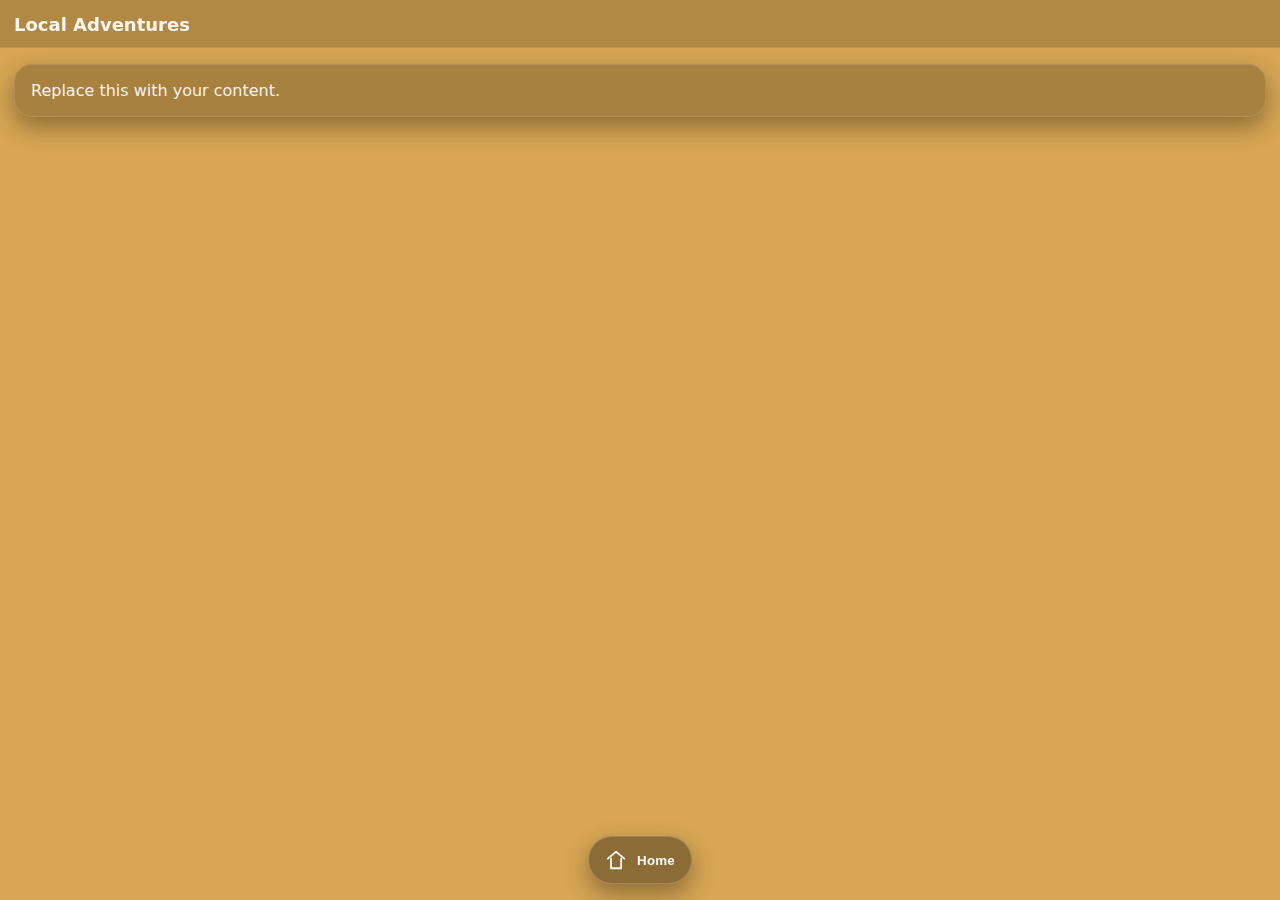
<file: Adventures.html>
<!doctype html>
<html lang="en">
<head>
  <meta charset="utf-8" />
  <meta name="viewport" content="width=device-width, initial-scale=1" />
  <title>Local Adventures</title>
  <link rel="stylesheet" href="styles.css" />
</head>
<body class="theme-dark">
  <main class="page" data-base="#f6bd60">
    <header class="page-header">
      <h1>Local Adventures</h1>
    </header>

    <section class="page-body">
      <div class="card">
        Replace this with your content.
      </div>
    </section>

    <!-- Center-bottom home button -->
    <button class="home-fab" data-home aria-label="Back to home">
      <svg width="22" height="22" viewBox="0 0 24 24" fill="none" aria-hidden="true">
        <path d="M3 10.5L12 3l9 7.5" stroke="currentColor" stroke-width="2" stroke-linecap="round" stroke-linejoin="round"/>
        <path d="M6.5 10.5V21h11V10.5" stroke="currentColor" stroke-width="2" stroke-linecap="round" stroke-linejoin="round"/>
      </svg>
      <span>Home</span>
    </button>
  </main>

  <script src="app.js" defer></script>
</body>
</html>
</file>
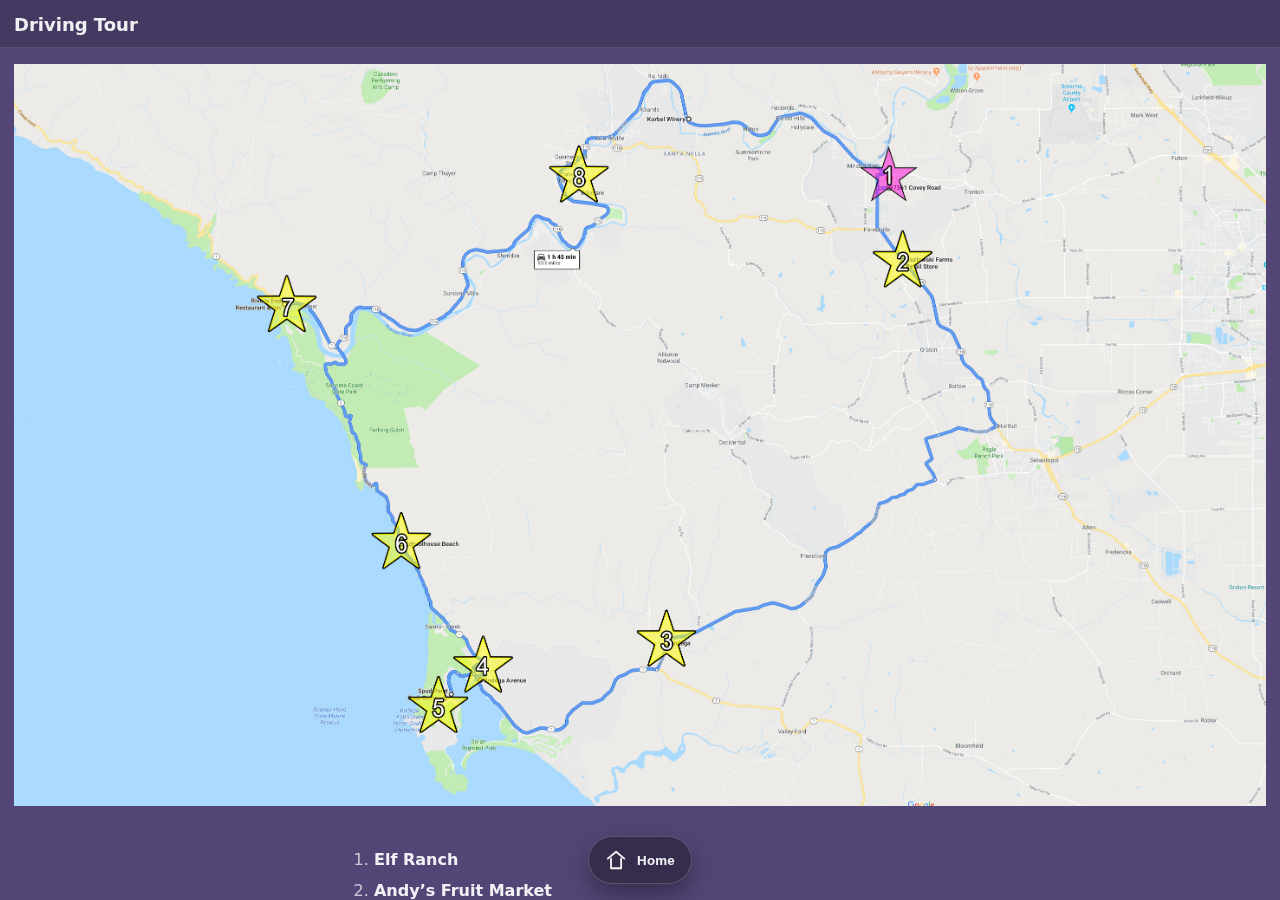
<file: Driving-Tour.html>
<!doctype html>
<html lang="en">
<head>
  <meta charset="utf-8" />
  <meta name="viewport" content="width=device-width, initial-scale=1" />
  <title>Driving Tour</title>
  <link rel="stylesheet" href="styles.css" />
</head>

<body class="theme-dark">
  <div class="shell">
    <div class="track" id="track">
      <div class="screen" id="screenPrev" aria-hidden="true"></div>

      <div class="screen" id="screenCurrent">
        <main class="page page-driving" data-base="#5e5087">
          <header class="page-header">
            <h1>Driving Tour</h1>
          </header>

          <section class="page-body">

            <!-- Full width image -->
            <img class="drive-hero" src="Assets/Images/Local/Driving-Tour.jpg" alt="Driving Tour" />

            <!-- Numbered list -->
            <div class="drive-wrap">
              <ol class="drive-list">
                <li><button type="button" class="drive-loc" data-drive-loc="Elf Ranch"><b>Elf Ranch</b></button></li>
                <li><button type="button" class="drive-loc" data-drive-loc="Andy’s Fruit Market"><b>Andy’s Fruit Market</b></button></li>
                <li><button type="button" class="drive-loc" data-drive-loc="Bodega CA"><b>Bodega CA</b></button></li>
                <li><button type="button" class="drive-loc" data-drive-loc="Crab Shack"><b>Crab Shack</b></button></li>
                <li><button type="button" class="drive-loc" data-drive-loc="Bodega Point"><b>Bodega Point</b></button></li>
                <li><button type="button" class="drive-loc" data-drive-loc="Schoolhouse Beach"><b>Schoolhouse Beach</b></button></li>
                <li><button type="button" class="drive-loc" data-drive-loc="River’s End Lookout"><b>River’s End Lookout</b></button></li>
                <li><button type="button" class="drive-loc" data-drive-loc="Korbel Winery"><b>Korbel Winery</b></button></li>
                <li><button type="button" class="drive-loc" data-drive-loc="Elf Ranch (Return)"><b>Elf Ranch</b></button></li>
              </ol>

              <!-- Map action card -->
              <div class="card drive-map-card" id="driveMapCard" aria-live="polite">
                <!-- Prompt (shows first) -->
                <div class="drive-map-prompt" id="driveMapPrompt">Select a Location</div>

                <!-- Action row (hidden until selection) -->
                <a class="drive-map-action is-hidden" id="driveMapAction" href="#" target="_blank" rel="noopener">
                  <span class="drive-map-text" id="driveMapText">Map to ...</span>
                  <img class="drive-map-icon" src="Assets/Images/Icons/Icon-Map.png" alt="Map">
                </a>
              </div>

              <!-- Info block -->
              <div class="drive-info">
                <div class="drive-info-row"><span class="drive-info-label">Info:</span><span class="drive-info-value"></span></div>
                <div class="drive-info-row"><span class="drive-info-label">Distance:</span><span class="drive-info-value">58 mi (94 km)</span></div>
                <div class="drive-info-row"><span class="drive-info-label">Time:</span><span class="drive-info-value">4-7 hr apx</span></div>
                <div class="drive-info-row">
                  <span class="drive-info-label">Note:</span>
                  <span class="drive-info-value">If you were to drive this and not stop, Google has it as an approximate 1.5 hour drive.</span>
                </div>
              </div>

              <!-- Guided text -->
              <div class="drive-text">
                <h2 class="drive-section-heading">What to Expect</h2>

                <p>Heading South toward Sebastopol on Hwy 116 you might consider picking up a few delicious snacks at our unique <b>Andy’s</b> Fruit Market.</p>

                <p>As you continue West out of Sebastopol, Hwy 12 takes you through the coastal foothill communities and into the town of <b>Bodega</b>. If you are familiar with Alfred Hitchcock’s “The Birds”; you will see the church and the schoolhouse as you pass thru. Continuing West, you will enter the eclectic fishing village of Bodega Bay.</p>

                <p>There are some nice restaurants along the Hwy 1, but we like to hop over to the other side of the bay and enjoy the <b>Crab Shack</b>. It’s just crab, anyway you like it.</p>

                <p>If you continue just ¼ mile up the road you are at <b>Bodega Head</b>. This amazing point was once considered for a nuclear power plant. It has a network of walking paths and dramatic views from the cliffs. Even a short walk is exhilarating and well worth it if you have the time.</p>

                <p>From here, backtrack over to Hwy 1 and head North towards Jenner. There are a number of <b>beaches</b> that you can visit. Please check the Sonoma County Parks website. Please remember, this is rugged Northern California coastline. Each beach has its own unique location/accessibility information.</p>

                <p>If you continue just a bit North past the town of Jenner there are some beautiful pull outs at the top that give you a view of the <b>Russian River</b> mouth and Seal Beach. River’s End Restaurant at the top is a landmark to look for a pull out.</p>

                <p>The last leg of the drive is Hwy 116 back to Forestville. You will go through a number of fun and funky river towns and cross the Russian River a few times. Guerneville has Johnson Beach and lots of interesting <b>shops and restaurants</b>. Once you leave Guerneville it is just under 9 miles/15 minutes back to Forestville.</p>
              </div>
            </div>

          </section>
        </main>
      </div>

      <div class="screen" id="screenNext" aria-hidden="true"></div>
    </div>

    <button class="home-fab is-hidden" id="globalHomeFab" aria-label="Back to home">
      <svg width="22" height="22" viewBox="0 0 24 24" fill="none" aria-hidden="true">
        <path d="M3 10.5L12 3l9 7.5" stroke="currentColor" stroke-width="2" stroke-linecap="round" stroke-linejoin="round"/>
        <path d="M6.5 10.5V21h11V10.5" stroke="currentColor" stroke-width="2" stroke-linecap="round" stroke-linejoin="round"/>
      </svg>
      <span>Home</span>
    </button>
  </div>

  <script src="modules.js" defer></script>
  <script src="app.js" defer></script>
</body>
</html>
</file>
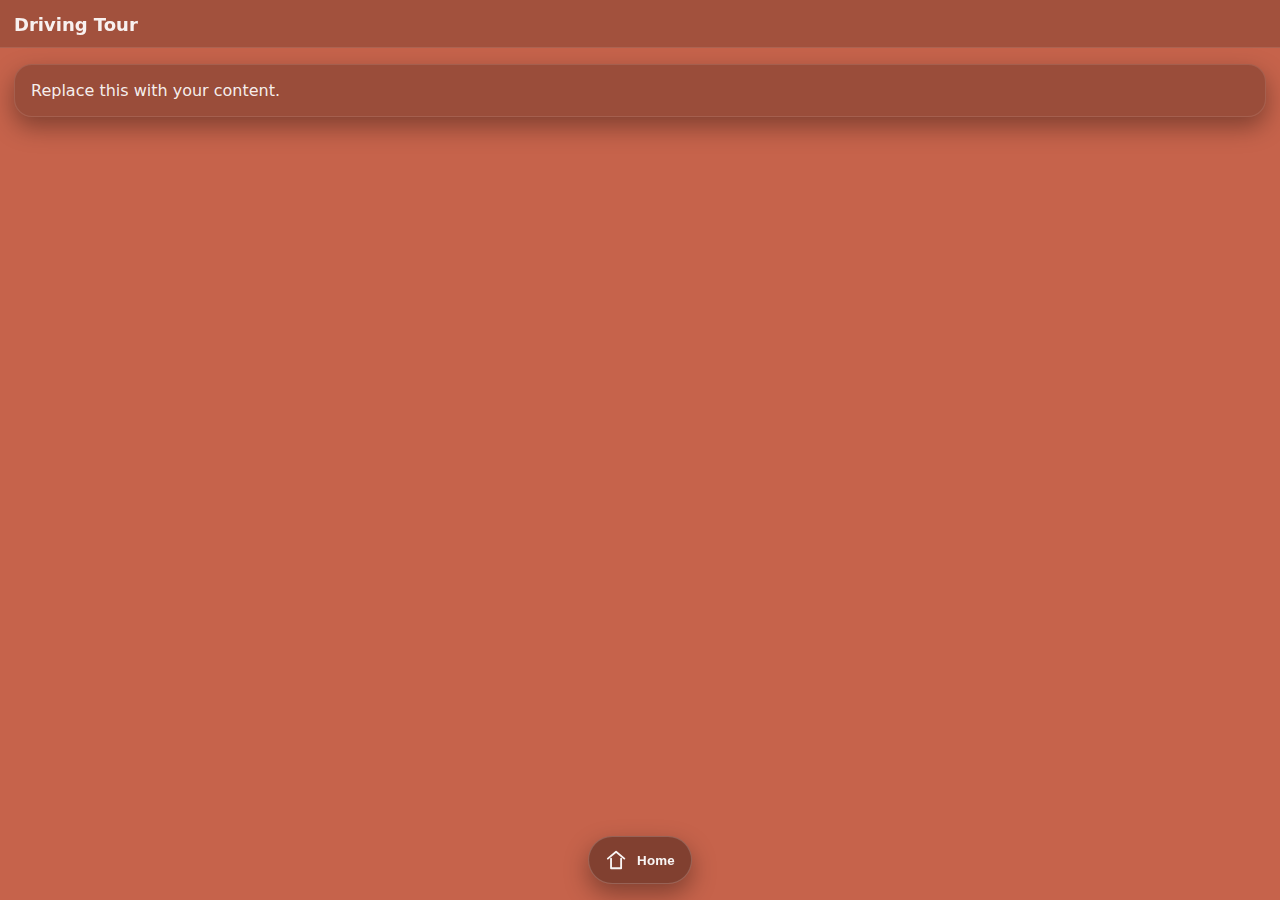
<file: Driving.html>
<!doctype html>
<html lang="en">
<head>
  <meta charset="utf-8" />
  <meta name="viewport" content="width=device-width, initial-scale=1" />
  <title>Driving Tour</title>
  <link rel="stylesheet" href="styles.css" />
</head>
<body class="theme-dark">
  <main class="page" data-base="#e17055">
    <header class="page-header">
      <h1>Driving Tour</h1>
    </header>

    <section class="page-body">
      <div class="card">
        Replace this with your content.
      </div>
    </section>

    <!-- Center-bottom home button -->
    <button class="home-fab" data-home aria-label="Back to home">
      <svg width="22" height="22" viewBox="0 0 24 24" fill="none" aria-hidden="true">
        <path d="M3 10.5L12 3l9 7.5" stroke="currentColor" stroke-width="2" stroke-linecap="round" stroke-linejoin="round"/>
        <path d="M6.5 10.5V21h11V10.5" stroke="currentColor" stroke-width="2" stroke-linecap="round" stroke-linejoin="round"/>
      </svg>
      <span>Home</span>
    </button>
  </main>

  <script src="app.js" defer></script>
</body>
</html>
</file>
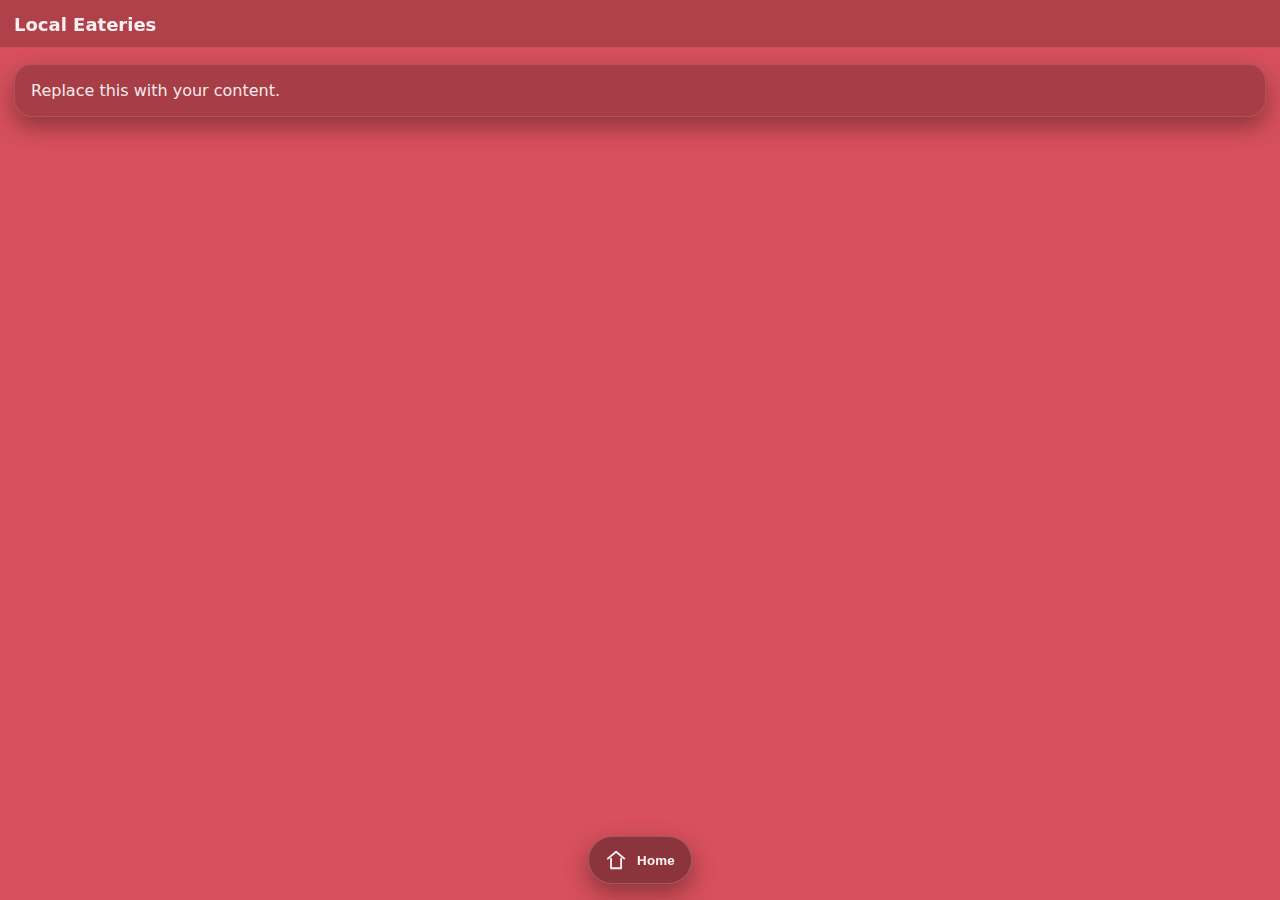
<file: Eateries.html>
<!doctype html>
<html lang="en">
<head>
  <meta charset="utf-8" />
  <meta name="viewport" content="width=device-width, initial-scale=1" />
  <title>Local Eateries</title>
  <link rel="stylesheet" href="styles.css" />
</head>
<body class="theme-dark">
  <main class="page" data-base="#f45b69">
    <header class="page-header">
      <h1>Local Eateries</h1>
    </header>

    <section class="page-body">
      <div class="card">
        Replace this with your content.
      </div>
    </section>

    <!-- Center-bottom home button -->
    <button class="home-fab" data-home aria-label="Back to home">
      <svg width="22" height="22" viewBox="0 0 24 24" fill="none" aria-hidden="true">
        <path d="M3 10.5L12 3l9 7.5" stroke="currentColor" stroke-width="2" stroke-linecap="round" stroke-linejoin="round"/>
        <path d="M6.5 10.5V21h11V10.5" stroke="currentColor" stroke-width="2" stroke-linecap="round" stroke-linejoin="round"/>
      </svg>
      <span>Home</span>
    </button>
  </main>

  <script src="app.js" defer></script>
</body>
</html>
</file>
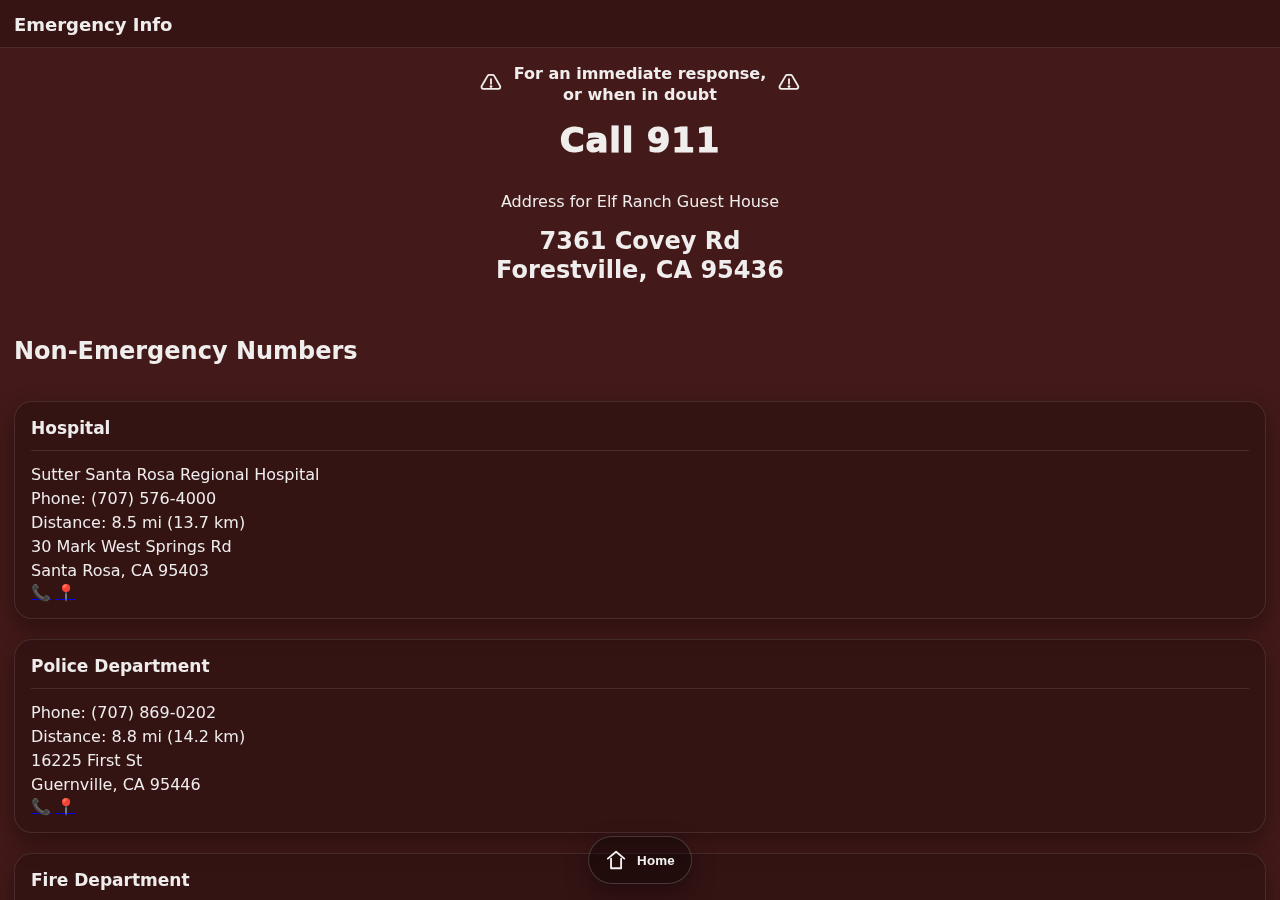
<file: Emergency-Info.html>
<!doctype html>
<html lang="en">
<head>
  <meta charset="utf-8" />
  <meta name="viewport" content="width=device-width, initial-scale=1" />
  <title>Emergency Info</title>
  <link rel="stylesheet" href="styles.css" />
</head>

<body class="theme-dark">
  <div class="shell">
    <div class="track" id="track">

      <!-- PREVIOUS SCREEN (filled dynamically) -->
      <div class="screen" id="screenPrev" aria-hidden="true"></div>

      <!-- CURRENT SCREEN -->
      <div class="screen" id="screenCurrent">
        <main class="page page-emergency" data-base="#4c1c1c">

          <header class="page-header">
            <h1>Emergency Info</h1>
          </header>

          <section class="page-body">

            <!-- IMPORTANT NOTICE -->
            <div class="notice notice-danger notice-emergency">
              <div class="notice-icon" aria-hidden="true">
                <!-- same warning svg -->
                <svg width="22" height="22" viewBox="0 0 24 24" fill="none">
                  <path d="M12 9v5" stroke="currentColor" stroke-width="2" stroke-linecap="round"/>
                  <path d="M12 17h.01" stroke="currentColor" stroke-width="3" stroke-linecap="round"/>
                  <path d="M10.3 4.2h3.4c.7 0 1.4.4 1.8 1.1l6.4 11.1c.8 1.4-.2 3.1-1.8 3.1H3.7c-1.6 0-2.6-1.7-1.8-3.1l6.4-11.1c.4-.7 1.1-1.1 2-1.1Z"
                        stroke="currentColor" stroke-width="2" stroke-linejoin="round"/>
                </svg>
              </div>

              <div class="notice-text">
                <div>For an immediate response,</div>
                <div>or when in doubt</div>
              </div>

              <div class="notice-icon" aria-hidden="true">
                <!-- same warning svg again -->
                <svg width="22" height="22" viewBox="0 0 24 24" fill="none">
                  <path d="M12 9v5" stroke="currentColor" stroke-width="2" stroke-linecap="round"/>
                  <path d="M12 17h.01" stroke="currentColor" stroke-width="3" stroke-linecap="round"/>
                  <path d="M10.3 4.2h3.4c.7 0 1.4.4 1.8 1.1l6.4 11.1c.8 1.4-.2 3.1-1.8 3.1H3.7c-1.6 0-2.6-1.7-1.8-3.1l6.4-11.1c.4-.7 1.1-1.1 2-1.1Z"
                        stroke="currentColor" stroke-width="2" stroke-linejoin="round"/>
                </svg>
              </div>
            </div>


            <!-- CALL 911 -->
            <div class="callout-911" role="button" tabindex="0" data-call911>
              Call 911
            </div>

            <div class="spacer-lg"></div>

            <!-- ADDRESS -->
            <div class="label">Address for Elf Ranch Guest House</div>
            <div class="big-address">
              7361 Covey Rd<br>
              Forestville, CA 95436
            </div>

            <div class="spacer-lg"></div>

            <!-- NON-EMERGENCY NUMBERS -->
            <h2 class="section-heading">Non-Emergency Numbers</h2>

            <!-- Cards injected by app.js -->
            <div id="nonEmergencyList" class="card-list">
              <div class="card card-muted">
                Loading non-emergency numbers…
              </div>
            </div>

          </section>
        </main>
      </div>

      <!-- NEXT SCREEN (filled dynamically) -->
      <div class="screen" id="screenNext" aria-hidden="true"></div>
    </div>

    <!-- GLOBAL HOME BUTTON -->
    <button class="home-fab is-hidden" id="globalHomeFab" aria-label="Back to home">
      <svg width="22" height="22" viewBox="0 0 24 24" fill="none" aria-hidden="true">
        <path d="M3 10.5L12 3l9 7.5" stroke="currentColor" stroke-width="2" stroke-linecap="round" stroke-linejoin="round"/>
        <path d="M6.5 10.5V21h11V10.5" stroke="currentColor" stroke-width="2" stroke-linecap="round" stroke-linejoin="round"/>
      </svg>
      <span>Home</span>
    </button>

  </div>

  <script src="modules.js" defer></script>
  <script src="app.js" defer></script>
</body>
</html>
</file>
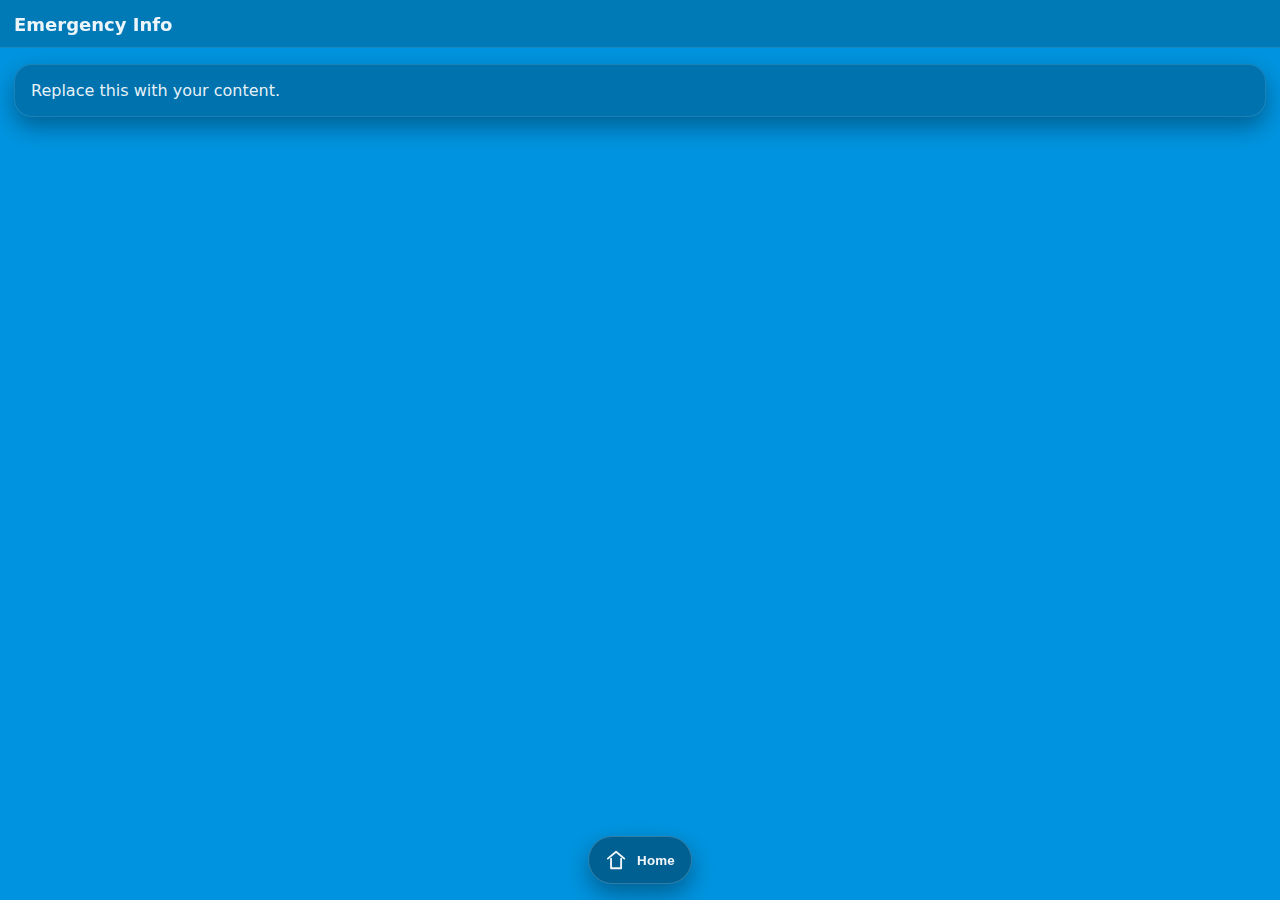
<file: Emergency.html>
<!doctype html>
<html lang="en">
<head>
  <meta charset="utf-8" />
  <meta name="viewport" content="width=device-width, initial-scale=1" />
  <title>Emergency Info</title>
  <link rel="stylesheet" href="styles.css" />
</head>
<body class="theme-dark">
  <main class="page" data-base="#00a8ff">
    <header class="page-header">
      <h1>Emergency Info</h1>
    </header>

    <section class="page-body">
      <div class="card">
        Replace this with your content.
      </div>
    </section>

    <!-- Center-bottom home button -->
    <button class="home-fab" data-home aria-label="Back to home">
      <svg width="22" height="22" viewBox="0 0 24 24" fill="none" aria-hidden="true">
        <path d="M3 10.5L12 3l9 7.5" stroke="currentColor" stroke-width="2" stroke-linecap="round" stroke-linejoin="round"/>
        <path d="M6.5 10.5V21h11V10.5" stroke="currentColor" stroke-width="2" stroke-linecap="round" stroke-linejoin="round"/>
      </svg>
      <span>Home</span>
    </button>
  </main>

  <script src="app.js" defer></script>
</body>
</html>
</file>
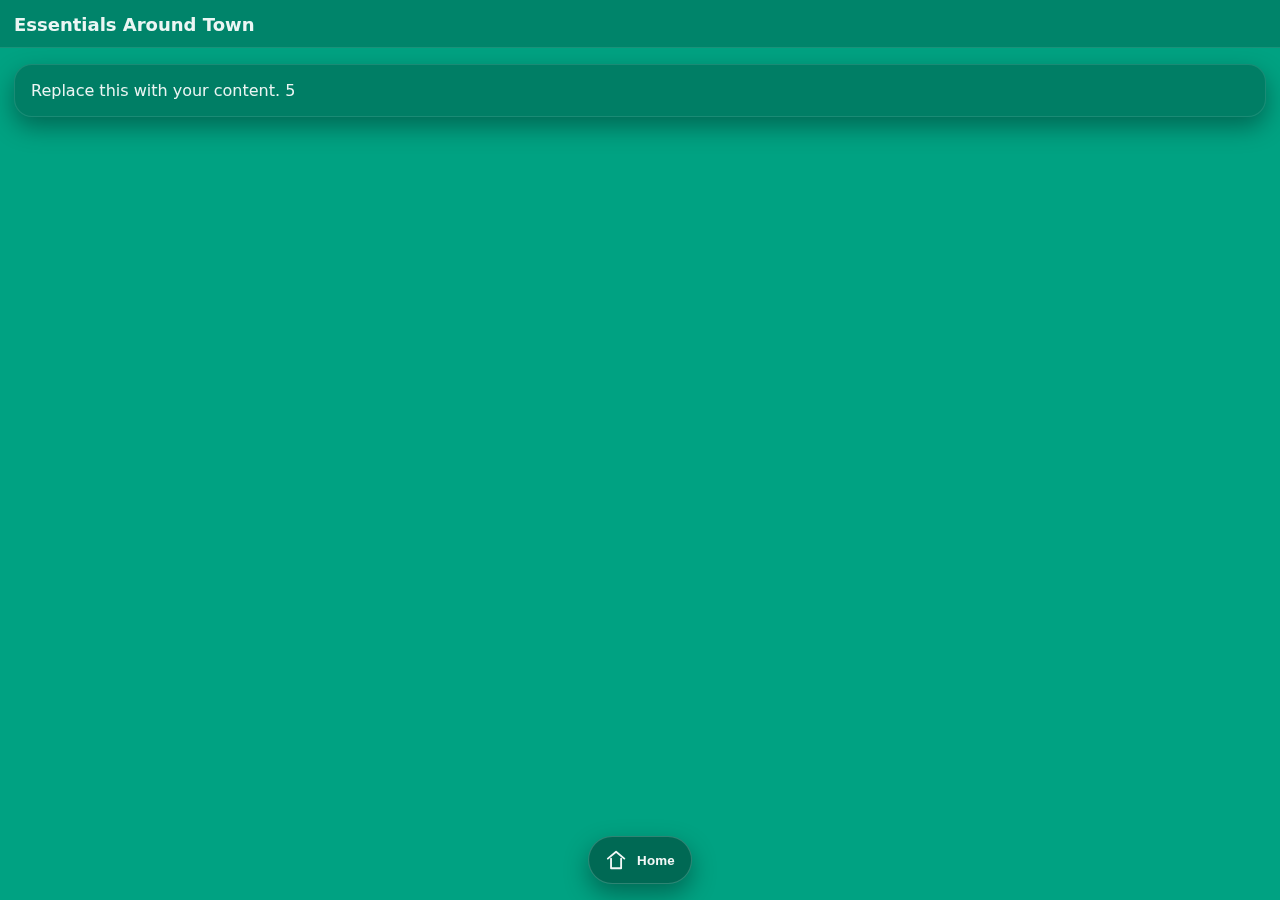
<file: Essentials-Around-Town.html>
<!doctype html>
<html lang="en">
<head>
  <meta charset="utf-8" />
  <meta name="viewport" content="width=device-width, initial-scale=1" />
  <title>Essentials Around Town</title>
  <link rel="stylesheet" href="styles.css" />
</head>

<body class="theme-dark">
  <div class="shell">
    <div class="track" id="track">
      <div class="screen" id="screenPrev" aria-hidden="true"></div>

      <div class="screen" id="screenCurrent">
        <main class="page" data-base="#00b894">
          <header class="page-header">
            <h1>Essentials Around Town</h1>
          </header>

          <section class="page-body">
            <div class="card">Replace this with your content. 5</div>
          </section>
        </main>
      </div>

      <div class="screen" id="screenNext" aria-hidden="true"></div>
    </div>

    <button class="home-fab is-hidden" id="globalHomeFab" aria-label="Back to home">
      <svg width="22" height="22" viewBox="0 0 24 24" fill="none" aria-hidden="true">
        <path d="M3 10.5L12 3l9 7.5" stroke="currentColor" stroke-width="2" stroke-linecap="round" stroke-linejoin="round"/>
        <path d="M6.5 10.5V21h11V10.5" stroke="currentColor" stroke-width="2" stroke-linecap="round" stroke-linejoin="round"/>
      </svg>
      <span>Home</span>
    </button>
  </div>

  <script src="modules.js" defer></script>
  <script src="app.js" defer></script>
</body>
</html>
</file>
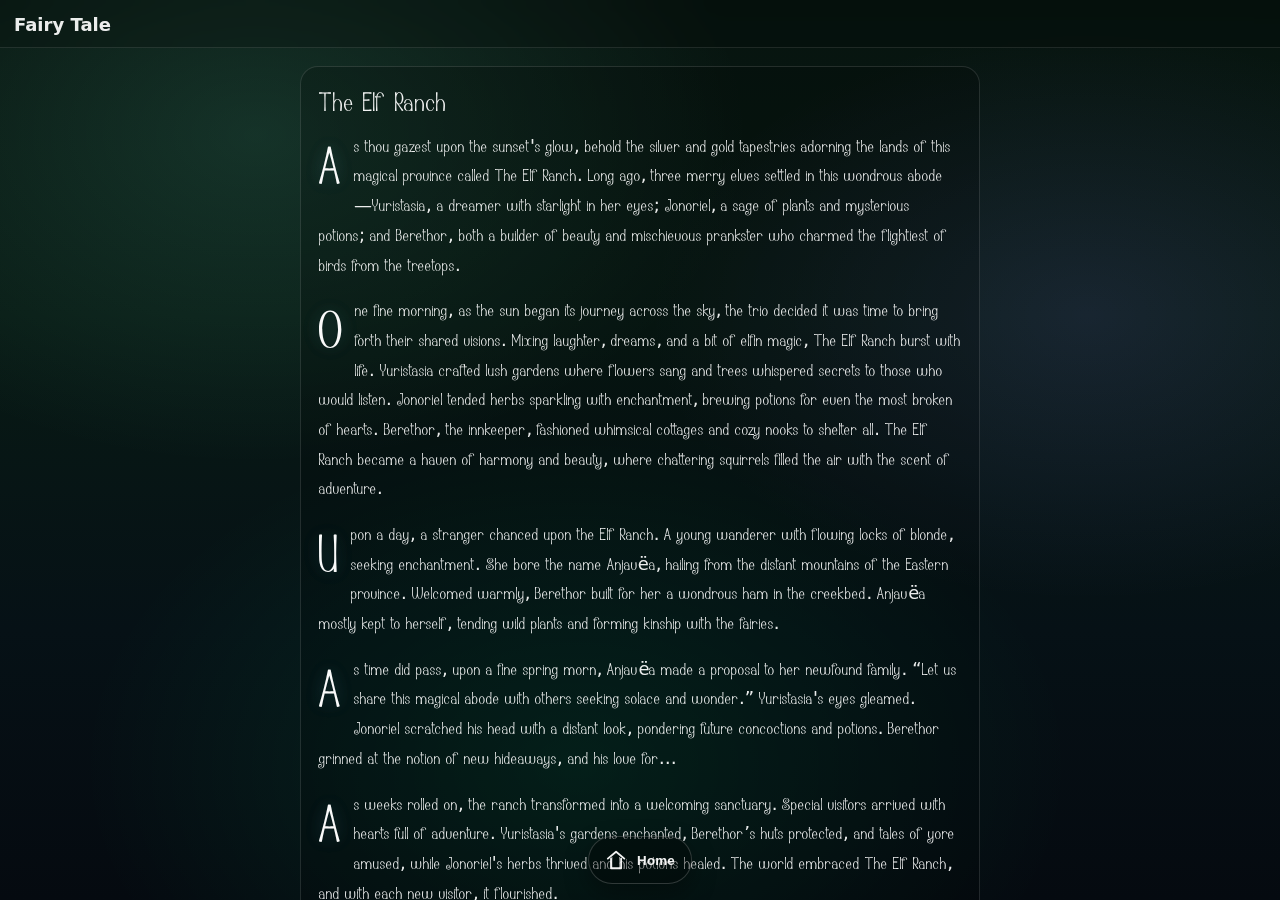
<file: Fairy-Tale.html>
<!doctype html>
<html lang="en">
<head>
  <meta charset="utf-8" />
  <meta name="viewport" content="width=device-width, initial-scale=1" />
  <title>Fairy Tale</title>
  <link rel="stylesheet" href="styles.css" />

  <!-- Page-scoped styles (you can also move this into styles.css if you prefer) -->
  <style>
    /* Load custom font */
    @font-face{
      font-family: "HolaSophia";
      src: url("/Assets/Images/Fonts/Hola-Sophia.ttf") format("truetype");
      font-weight: 400;
      font-style: normal;
      font-display: swap;
    }

    /* Fairy Tale page background + typography */
    .page-fairytale{
      /* Dark enchanted-forest gradient */
      background:
        radial-gradient(900px 600px at 20% 15%, rgba(120, 255, 210, 0.12), rgba(0,0,0,0) 55%),
        radial-gradient(800px 520px at 85% 35%, rgba(140, 120, 255, 0.12), rgba(0,0,0,0) 55%),
        radial-gradient(900px 620px at 45% 85%, rgba(0, 255, 140, 0.10), rgba(0,0,0,0) 55%),
        linear-gradient(180deg, #07140f 0%, #081a14 35%, #061116 70%, #050a10 100%);
    }

    .page-fairytale .page-body{
      padding: 18px 16px 28px;
    }

    .fairy-wrap{
      max-width: 680px;
      margin: 0 auto;
      padding: 18px 18px 8px;
      border-radius: 18px;
      background: rgba(0,0,0,0.18);
      border: 1px solid rgba(255,255,255,0.12);
    }

    .fairy-title{
      font-family: "HolaSophia", system-ui, -apple-system, Segoe UI, Roboto, Arial, sans-serif;
      font-size: 28px;
      line-height: 1.1;
      margin: 2px 0 14px;
      color: rgba(255,255,255,0.95);
      letter-spacing: 0.2px;
    }

    .fairy-text p{
      font-family: "HolaSophia", system-ui, -apple-system, Segoe UI, Roboto, Arial, sans-serif;
      font-size: 18px;
      line-height: 1.65;
      margin: 0 0 16px;
      color: rgba(255,255,255,0.92);
      font-weight: 400;
    }

    /* Drop cap (first letter grows to multiple lines) */
    .fairy-text p::first-letter{
      float: left;
      font-size: 56px;
      line-height: 0.92;
      padding: 8px 10px 0 0;
      margin: 0;
      color: rgba(255,255,255,0.98);
      text-shadow: 0 0 18px rgba(120,255,210,0.18), 0 0 22px rgba(140,120,255,0.14);
    }

    /* Optional: slightly tighten on very small screens */
    @media (max-width: 380px){
      .fairy-text p{ font-size: 17px; }
      .fairy-text p::first-letter{ font-size: 52px; }
    }

    /* Fairy Tale: force gradient background (override base color) */
    .page.page-fairytale{
    background-image:
        radial-gradient(900px 600px at 20% 15%, rgba(120, 255, 210, 0.12), rgba(0,0,0,0) 55%),
        radial-gradient(800px 520px at 85% 35%, rgba(140, 120, 255, 0.12), rgba(0,0,0,0) 55%),
        radial-gradient(900px 620px at 45% 85%, rgba(0, 255, 140, 0.10), rgba(0,0,0,0) 55%),
        linear-gradient(180deg, #07140f 0%, #081a14 35%, #061116 70%, #050a10 100%) !important;

    background-color: #050a10 !important; /* fallback */
    background-attachment: fixed;
    background-repeat: no-repeat;
    background-size: cover;
    }

  </style>
</head>

<body class="theme-dark">
  <div class="shell">
    <div class="track" id="track">
      <div class="screen" id="screenPrev" aria-hidden="true"></div>

      <div class="screen" id="screenCurrent">
        <main class="page page-fairytale" data-base="#6c5ce7">
          <header class="page-header">
            <h1>Fairy Tale</h1>
          </header>

          <section class="page-body">
            <div class="fairy-wrap">
              <div class="fairy-title">The Elf Ranch</div>

              <div class="fairy-text">
                <p>As thou gazest upon the sunset's glow, behold the silver and gold tapestries adorning the lands of this magical province called The Elf Ranch. Long ago, three merry elves settled in this wondrous abode—Yuristasia, a dreamer with starlight in her eyes; Jonoriel, a sage of plants and mysterious potions; and Berethor, both a builder of beauty and mischievous prankster who charmed the flightiest of birds from the treetops.</p>

                <p>One fine morning, as the sun began its journey across the sky, the trio decided it was time to bring forth their shared visions. Mixing laughter, dreams, and a bit of elfin magic, The Elf Ranch burst with life. Yuristasia crafted lush gardens where flowers sang and trees whispered secrets to those who would listen. Jonoriel tended herbs sparkling with enchantment, brewing potions for even the most broken of hearts. Berethor, the innkeeper, fashioned whimsical cottages and cozy nooks to shelter all. The Elf Ranch became a haven of harmony and beauty, where chattering squirrels filled the air with the scent of adventure.</p>

                <p>Upon a day, a stranger chanced upon the Elf Ranch. A young wanderer with flowing locks of blonde, seeking enchantment. She bore the name Anjavëa, hailing from the distant mountains of the Eastern province. Welcomed warmly, Berethor built for her a wondrous ham in the creekbed. Anjavëa mostly kept to herself, tending wild plants and forming kinship with the fairies.</p>

                <p>As time did pass, upon a fine spring morn, Anjavëa made a proposal to her newfound family. “Let us share this magical abode with others seeking solace and wonder.” Yuristasia's eyes gleamed. Jonoriel scratched his head with a distant look, pondering future concoctions and potions. Berethor grinned at the notion of new hideaways, and his love for…</p>

                <p>As weeks rolled on, the ranch transformed into a welcoming sanctuary. Special visitors arrived with hearts full of adventure. Yuristasia's gardens enchanted, Berethor’s huts protected, and tales of yore amused, while Jonoriel's herbs thrived and his potions healed. The world embraced The Elf Ranch, and with each new visitor, it flourished.</p>

                <p>“Our enchantment thrives with those who love it,” Boroff mused, mischief twinkling in his eyes. Yuristasia chimed in, “Keep thine eyes open, for the magic at The Elf Ranch Cottage comes in many forms.”</p>
              </div>
            </div>
          </section>
        </main>
      </div>

      <div class="screen" id="screenNext" aria-hidden="true"></div>
    </div>

    <button class="home-fab is-hidden" id="globalHomeFab" aria-label="Back to home">
      <svg width="22" height="22" viewBox="0 0 24 24" fill="none" aria-hidden="true">
        <path d="M3 10.5L12 3l9 7.5" stroke="currentColor" stroke-width="2" stroke-linecap="round" stroke-linejoin="round"/>
        <path d="M6.5 10.5V21h11V10.5" stroke="currentColor" stroke-width="2" stroke-linecap="round" stroke-linejoin="round"/>
      </svg>
      <span>Home</span>
    </button>
  </div>

  <script src="modules.js" defer></script>
  <script src="app.js" defer></script>
</body>
</html>
</file>
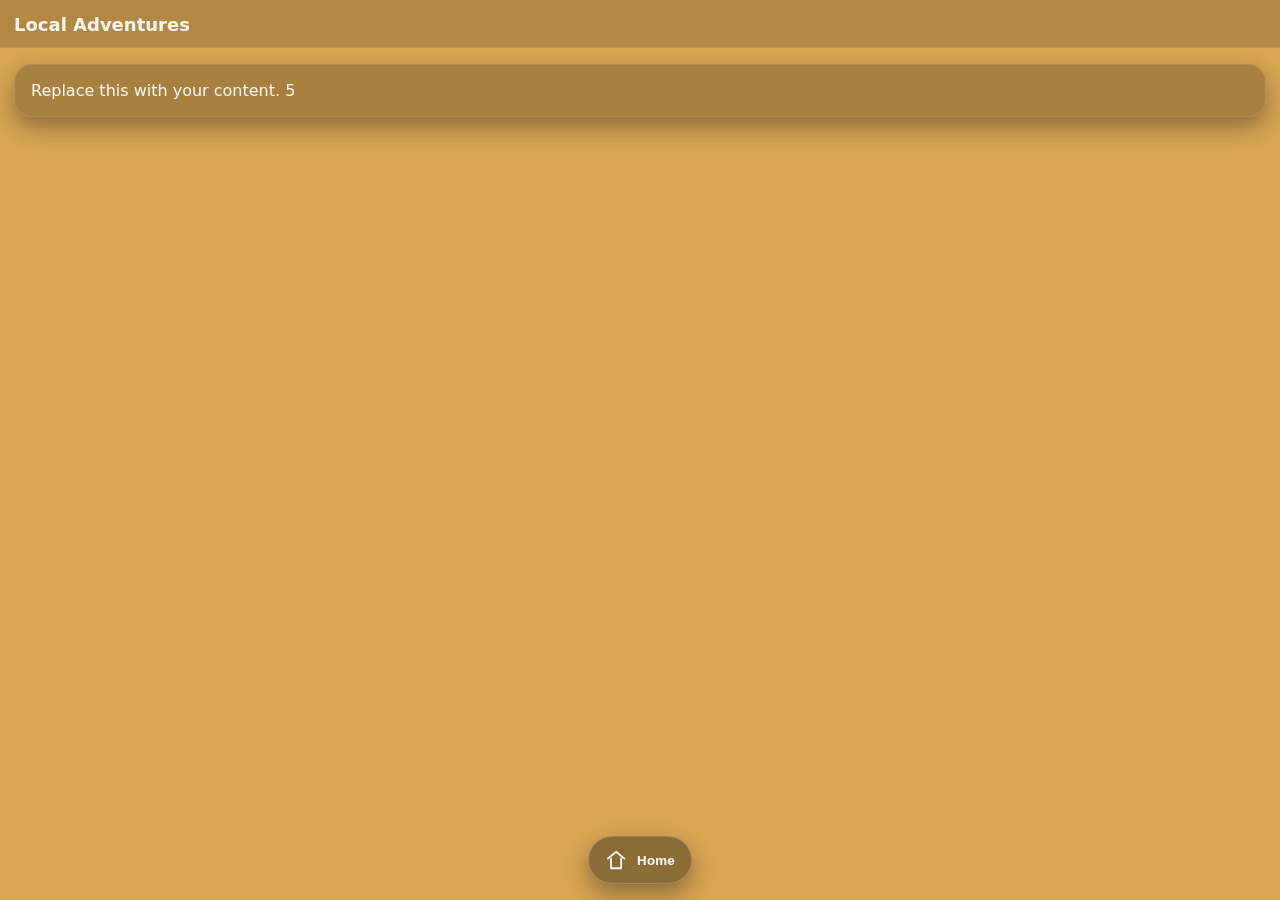
<file: Local-Adventures.html>
<!doctype html>
<html lang="en">
<head>
  <meta charset="utf-8" />
  <meta name="viewport" content="width=device-width, initial-scale=1" />
  <title>Local Adventures</title>
  <link rel="stylesheet" href="styles.css" />
</head>

<body class="theme-dark">
  <div class="shell">
    <div class="track" id="track">
      <div class="screen" id="screenPrev" aria-hidden="true"></div>

      <div class="screen" id="screenCurrent">
        <main class="page" data-base="#f6bd60">
          <header class="page-header">
            <h1>Local Adventures</h1>
          </header>

          <section class="page-body">
            <div class="card">Replace this with your content. 5</div>
          </section>
        </main>
      </div>

      <div class="screen" id="screenNext" aria-hidden="true"></div>
    </div>

    <button class="home-fab is-hidden" id="globalHomeFab" aria-label="Back to home">
      <svg width="22" height="22" viewBox="0 0 24 24" fill="none" aria-hidden="true">
        <path d="M3 10.5L12 3l9 7.5" stroke="currentColor" stroke-width="2" stroke-linecap="round" stroke-linejoin="round"/>
        <path d="M6.5 10.5V21h11V10.5" stroke="currentColor" stroke-width="2" stroke-linecap="round" stroke-linejoin="round"/>
      </svg>
      <span>Home</span>
    </button>
  </div>

  <script src="app.js" defer></script>
</body>
</html>
</file>
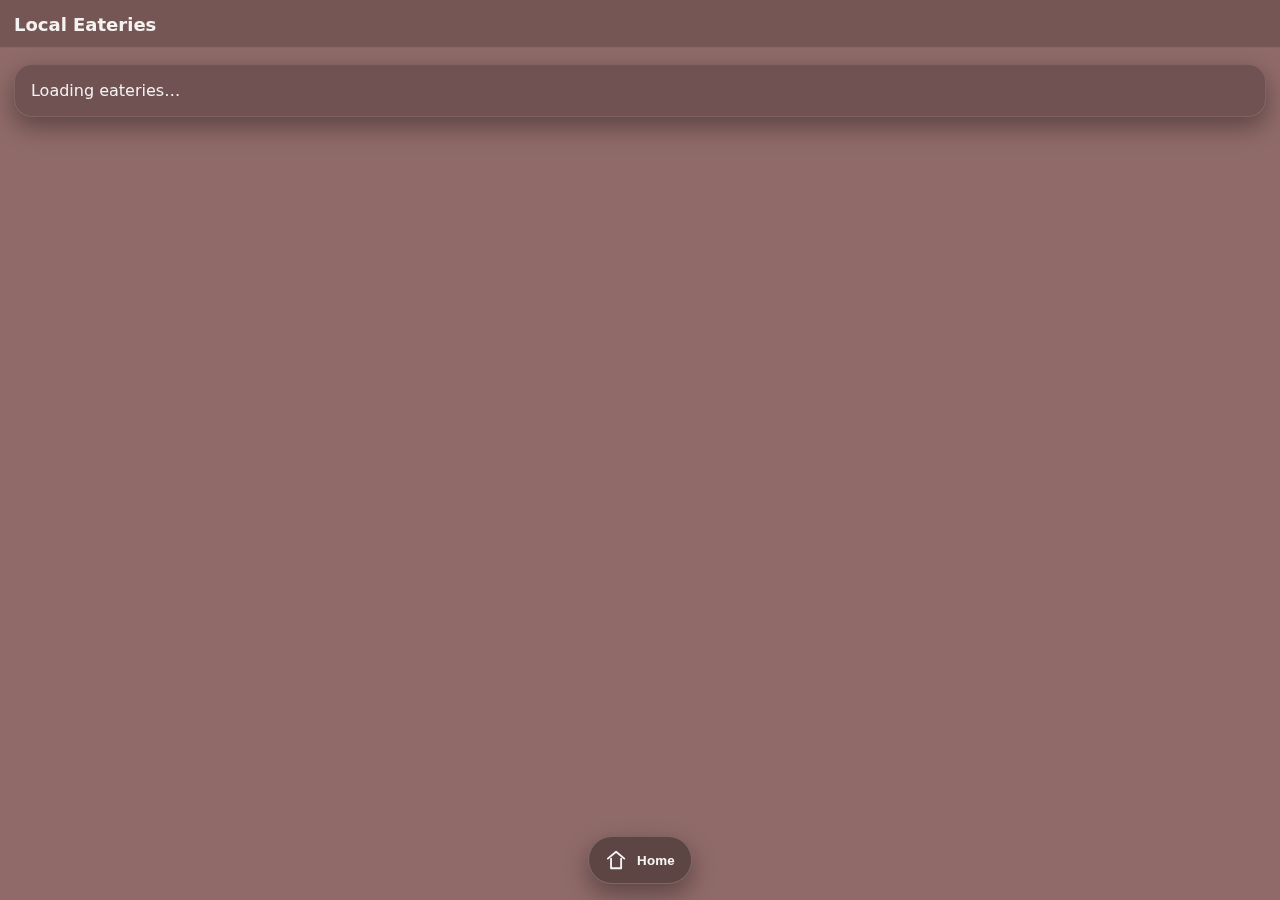
<file: Local-Eateries.html>
<!doctype html>
<html lang="en">
<head>
  <meta charset="utf-8" />
  <meta name="viewport" content="width=device-width, initial-scale=1" />
  <title>Local Eateries</title>
  <link rel="stylesheet" href="styles.css" />


  <meta name="viewport"
        content="width=device-width,
                 initial-scale=1,
                 maximum-scale=1,
                 user-scalable=no,
                 viewport-fit=cover">

  <!-- iOS -->
  <meta name="apple-mobile-web-app-capable" content="yes">
  <meta name="apple-mobile-web-app-status-bar-style" content="black-translucent">
  <meta name="apple-mobile-web-app-title" content="Elf Ranch">

  <!-- Android -->
  <meta name="mobile-web-app-capable" content="yes">
  <meta name="theme-color" content="#061222">

  <title>What's The Scoop</title>
  <link rel="stylesheet" href="styles.css" />


</head>

<body class="theme-dark">
  <div class="shell">
    <div class="track" id="track">

      <!-- PREVIOUS SCREEN (filled dynamically) -->
      <div class="screen" id="screenPrev" aria-hidden="true"></div>

      <!-- CURRENT SCREEN -->
      <div class="screen" id="screenCurrent">
        <main class="page page-eateries" data-base="#a27976">
          <header class="page-header">
            <h1>Local Eateries</h1>
          </header>

          <section class="page-body">
            <div id="localEateriesList" class="card-list">
              <div class="card card-muted">Loading eateries…</div>
            </div>
          </section>
        </main>
      </div>

      <!-- NEXT SCREEN (filled dynamically) -->
      <div class="screen" id="screenNext" aria-hidden="true"></div>
    </div>

    <!-- GLOBAL HOME BUTTON -->
    <button class="home-fab is-hidden" id="globalHomeFab" aria-label="Back to home">
      <svg width="22" height="22" viewBox="0 0 24 24" fill="none" aria-hidden="true">
        <path d="M3 10.5L12 3l9 7.5" stroke="currentColor" stroke-width="2" stroke-linecap="round" stroke-linejoin="round"/>
        <path d="M6.5 10.5V21h11V10.5" stroke="currentColor" stroke-width="2" stroke-linecap="round" stroke-linejoin="round"/>
      </svg>
      <span>Home</span>
    </button>

  </div>

  <script src="modules.js" defer></script>
  <script src="app.js" defer></script>
</body>
</html>
</file>
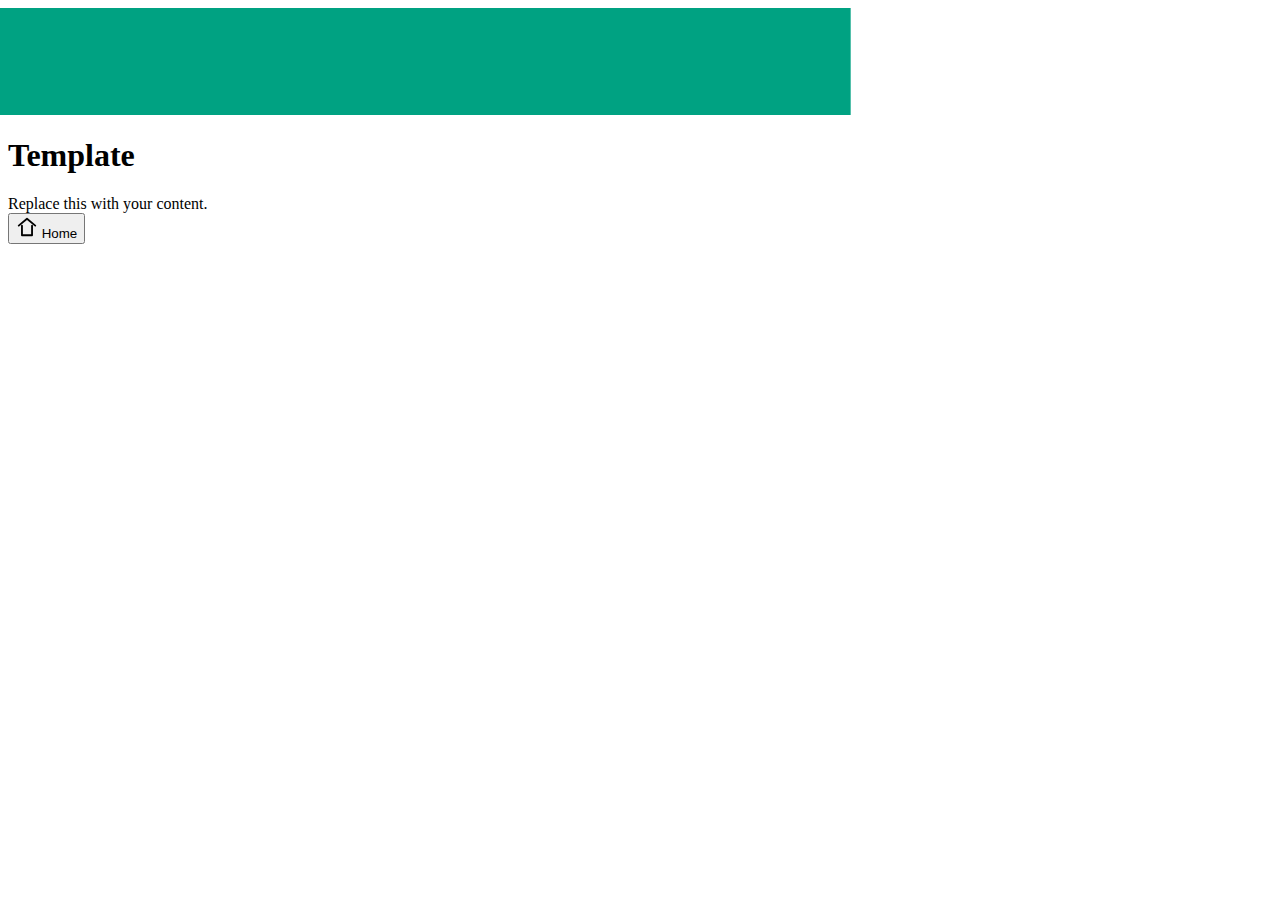
<file: Local-Markets.html>
<body class="theme-dark">
  <div class="shell">
    <div class="track" id="track">
      <div class="screen" id="screenCurrent">
        <main class="page" data-base="#00b894">
          <header class="page-header">
            <h1>Template</h1>
          </header>

          <section class="page-body">
            <div class="card">Replace this with your content.</div>
          </section>

          <button class="home-fab" data-home aria-label="Back to home">
            <svg width="22" height="22" viewBox="0 0 24 24" fill="none" aria-hidden="true">
              <path d="M3 10.5L12 3l9 7.5" stroke="currentColor" stroke-width="2" stroke-linecap="round" stroke-linejoin="round"/>
              <path d="M6.5 10.5V21h11V10.5" stroke="currentColor" stroke-width="2" stroke-linecap="round" stroke-linejoin="round"/>
            </svg>
            <span>Home</span>
          </button>
        </main>
      </div>

      <div class="screen" id="screenNext" aria-hidden="true"></div>
    </div>
  </div>

  <script src="app.js" defer></script>
</body>


<body class="theme-dark">
  <div class="shell">
    <div class="track" id="track">
      <div class="screen" id="screenCurrent">
        <main class="page" data-base="#00b894">
          <header class="page-header">
            <h1>Template</h1>
          </header>

          <section class="page-body">
            <div class="card">Replace this with your content.</div>
          </section>

          <button class="home-fab" data-home aria-label="Back to home">
            <svg width="22" height="22" viewBox="0 0 24 24" fill="none" aria-hidden="true">
              <path d="M3 10.5L12 3l9 7.5" stroke="currentColor" stroke-width="2" stroke-linecap="round" stroke-linejoin="round"/>
              <path d="M6.5 10.5V21h11V10.5" stroke="currentColor" stroke-width="2" stroke-linecap="round" stroke-linejoin="round"/>
            </svg>
            <span>Home</span>
          </button>
        </main>
      </div>

      <div class="screen" id="screenNext" aria-hidden="true"></div>
    </div>
  </div>

  <script src="app.js" defer></script>
</body>
</file>
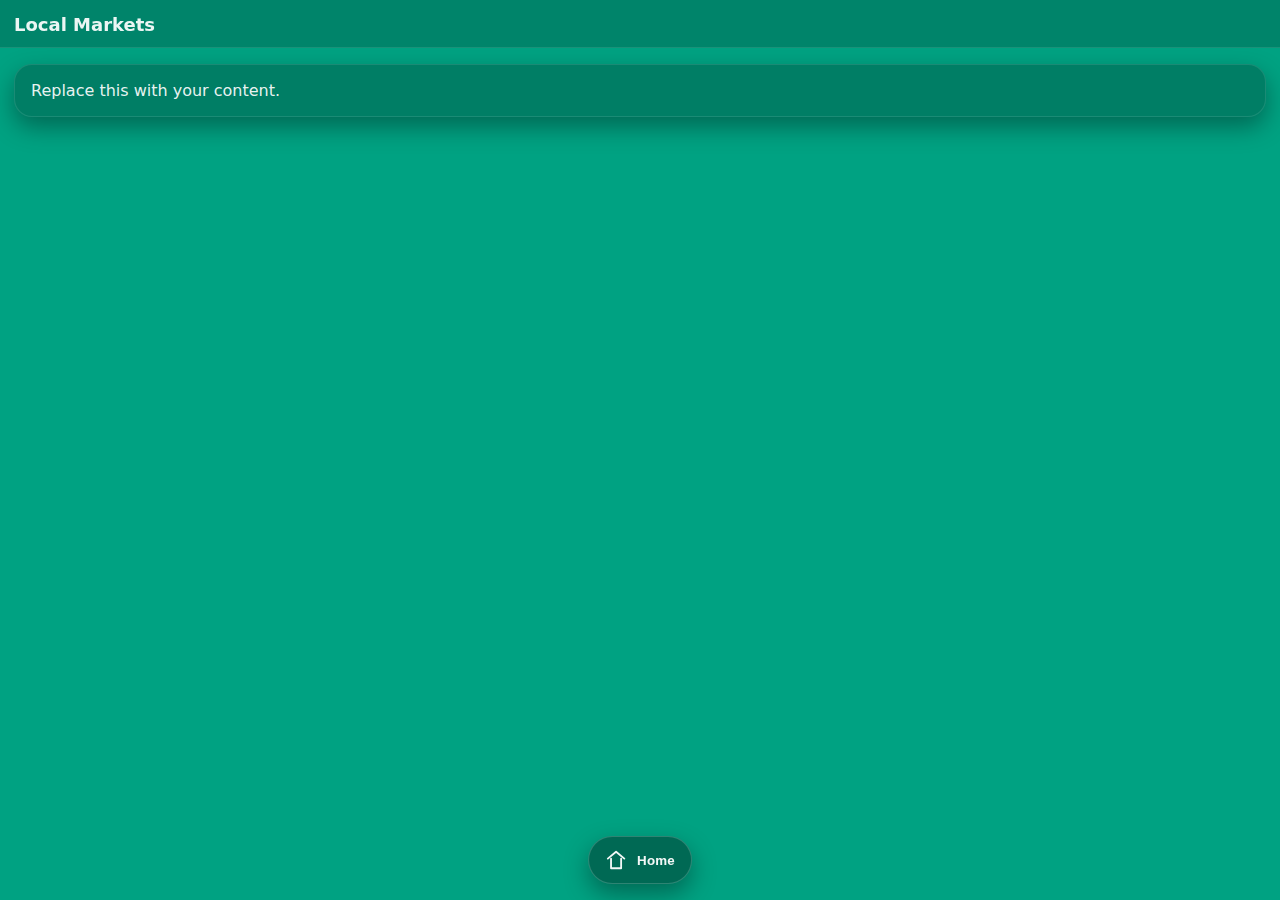
<file: Markets.html>
<!doctype html>
<html lang="en">
<head>
  <meta charset="utf-8" />
  <meta name="viewport" content="width=device-width, initial-scale=1" />
  <title>Local Markets</title>
  <link rel="stylesheet" href="styles.css" />
</head>
<body class="theme-dark">
  <main class="page" data-base="#00b894">
    <header class="page-header">
      <h1>Local Markets</h1>
    </header>

    <section class="page-body">
      <div class="card">
        Replace this with your content.
      </div>
    </section>

    <!-- Center-bottom home button -->
    <button class="home-fab" data-home aria-label="Back to home">
      <svg width="22" height="22" viewBox="0 0 24 24" fill="none" aria-hidden="true">
        <path d="M3 10.5L12 3l9 7.5" stroke="currentColor" stroke-width="2" stroke-linecap="round" stroke-linejoin="round"/>
        <path d="M6.5 10.5V21h11V10.5" stroke="currentColor" stroke-width="2" stroke-linecap="round" stroke-linejoin="round"/>
      </svg>
      <span>Home</span>
    </button>
  </main>

  <script src="app.js" defer></script>
</body>
</html>
</file>
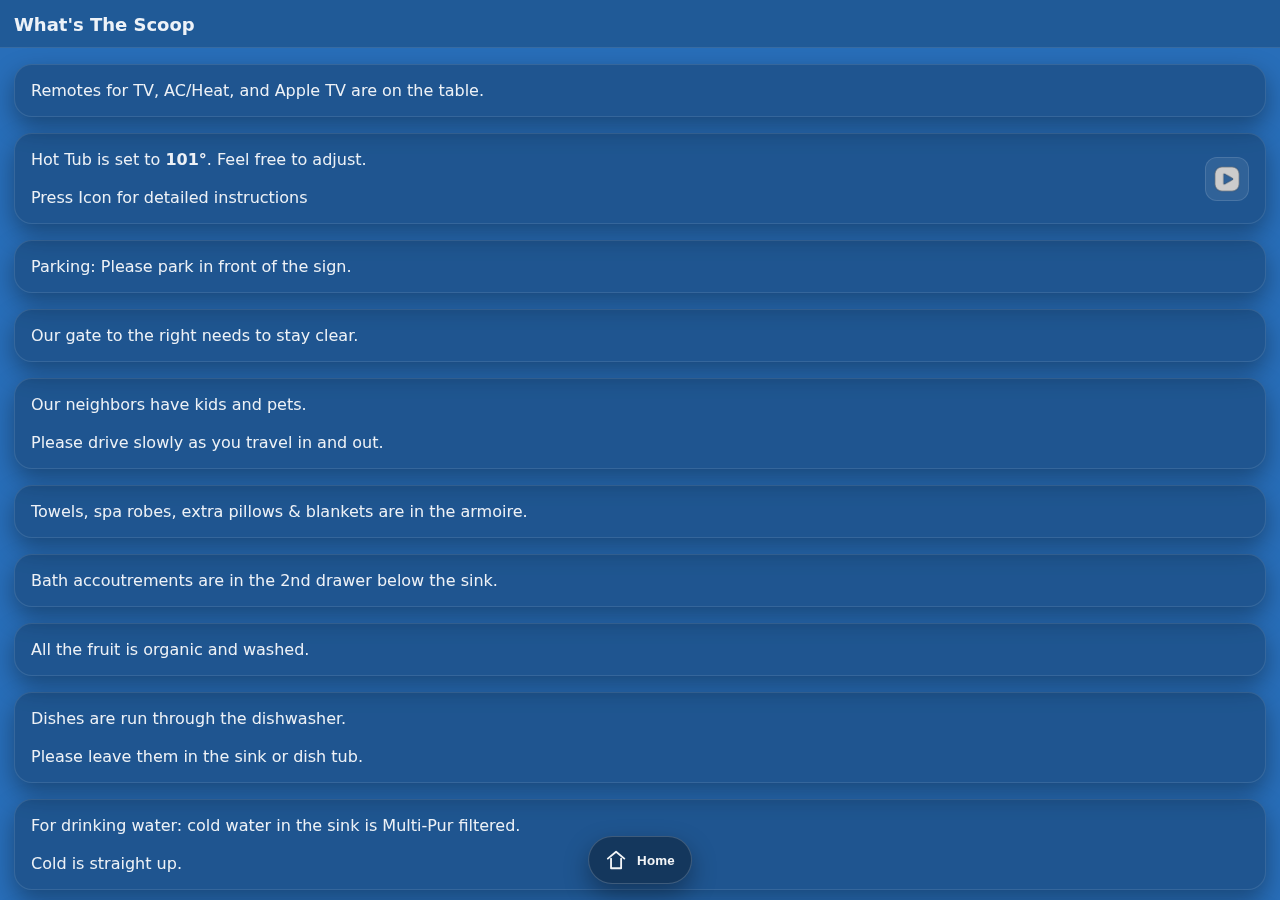
<file: Scoop.html>
<!doctype html>
<html lang="en">
<head>
  <meta charset="utf-8" />

  <meta name="viewport"
        content="width=device-width,
                 initial-scale=1,
                 maximum-scale=1,
                 user-scalable=no,
                 viewport-fit=cover">

  <!-- iOS -->
  <meta name="apple-mobile-web-app-capable" content="yes">
  <meta name="apple-mobile-web-app-status-bar-style" content="black-translucent">
  <meta name="apple-mobile-web-app-title" content="Elf Ranch">

  <!-- Android -->
  <meta name="mobile-web-app-capable" content="yes">
  <meta name="theme-color" content="#061222">
  <title>What's The Scoop</title>
  <link rel="stylesheet" href="styles.css" />
</head>

<body class="theme-dark">
  <div class="shell">
    <div class="track" id="track">
      <div class="screen" id="screenPrev" aria-hidden="true"></div>

      <div class="screen" id="screenCurrent">
        <main class="page page-scoop" data-base="#2d7dd2">
          <header class="page-header">
            <h1>What's The Scoop</h1>
          </header>

          <section class="page-body">

            <!-- Individual info cards -->
            <div class="card">Remotes for TV, AC/Heat, and Apple TV are on the table.</div>

            <div class="card scoop-card-with-icon">
              <div class="scoop-card-content">
                Hot Tub is set to <strong>101°</strong>. Feel free to adjust.
                <br><br>
                Press Icon for detailed instructions
              </div>

              <div class="scoop-card-action">
                <a href="https://example.com" aria-label="Hot Tub Instructions">
                  <img src="Assets/Images/Icons/Icon-PlayVideo.png" alt="Play Video">
                </a>
              </div>
            </div>


            <div class="card">Parking: Please park in front of the sign.</div>

            <div class="card">Our gate to the right needs to stay clear.</div>

            <div class="card">
              Our neighbors have kids and pets.
              <br><br>
              Please drive slowly as you travel in and out.
            </div>

            <div class="card">
              Towels, spa robes, extra pillows &amp; blankets are in the armoire.
            </div>

            <div class="card">
              Bath accoutrements are in the 2nd drawer below the sink.
            </div>

            <div class="card">
              All the fruit is organic and washed.
            </div>

            <div class="card">
              Dishes are run through the dishwasher.
              <br><br>
              Please leave them in the sink or dish tub.
            </div>

            <div class="card">
              For drinking water: cold water in the sink is Multi-Pur filtered.
              <br><br>
              Cold is straight up.
            </div>

            <div class="card">
              The bed duvet cover and duvet pillow cases are washed between guests.
              <br><br>
              Our ongoing effort for cleanliness — when you lay on the bed, you know it’s squeaky clean.
            </div>

            <div class="card">
              Electric mattress pad on the bed to pre-heat…
              <br><br>
              One of our guilty pleasures!
            </div>

            <div class="card">
              We are on a septic system.
              <br><br>
              Please do not flush any personal hygiene products.
            </div>

            <div class="card">
              We thoroughly sanitize the bath mat between guests.
              <br><br>
              Please use it for your safety.
            </div>

            <div class="card">
              When taking back-to-back or long showers, please use the ceiling fan or open a window.
              <br><br>
              Excess steam can trigger the smoke alarm.
            </div>

            <div class="card">
              When the weather is hot:
              <br><br>
              If you leave the windows open at night to cool the room, please close them before departing.
              The room will stay cooler for your return.
            </div>

            <div class="card">
              Please use TLC when opening and closing the screen door — just go slow in and out.
            </div>

            <div class="card">
              When opening crank windows, please use care.
            </div>

            <div class="card">
              Dining table has spring arm supports.
              <br><br>
              They snap into place holding the side leaf up.
              <br><br>
              Please reach underneath and pull the supports down to lower the table side.
            </div>

            <div class="card">
              There’s a fold-out ironing board behind the big door in the stove.
            </div>

            <div class="card scoop-card-with-icon">
              <div class="scoop-card-content">
                Heat/AC remote is line-of-sight.
                <br><br>
                Press Icon for detailed instructions
              </div>

              <div class="scoop-card-action">
                <a href="https://example.com" aria-label="Heat and AC Instructions">
                  <img src="Assets/Images/Icons/Icon-PlayVideo.png" alt="Play Video">
                </a>
              </div>
            </div>


            <div class="card">
              When you depart, please leave towels hanging on a hook,
              or over the edge of the bathtub.
            </div>

<!-- Standalone call to action -->
<div class="cta-text">
  <div class="cta-title">Need Anything?</div>
  <div class="cta-title">Text Me</div>
</div>

<!-- Standalone closing note -->
<div class="closing-text">
  Everything here is for your consumption and pleasure.
  <br><br>
  Nightingale’s Saturday morning cinnamon rolls,
  and Sunday morning scones are unforgettable!!
</div>


          </section>

        </main>
      </div>

      <div class="screen" id="screenNext" aria-hidden="true"></div>
    </div>

    <button class="home-fab is-hidden" id="globalHomeFab" aria-label="Back to home">
      <svg width="22" height="22" viewBox="0 0 24 24" fill="none" aria-hidden="true">
        <path d="M3 10.5L12 3l9 7.5" stroke="currentColor" stroke-width="2" stroke-linecap="round" stroke-linejoin="round"/>
        <path d="M6.5 10.5V21h11V10.5" stroke="currentColor" stroke-width="2" stroke-linecap="round" stroke-linejoin="round"/>
      </svg>
      <span>Home</span>
    </button>
  </div>

  <script src="modules.js" defer></script>
  <script src="app.js" defer></script>
</body>
</html>
</file>
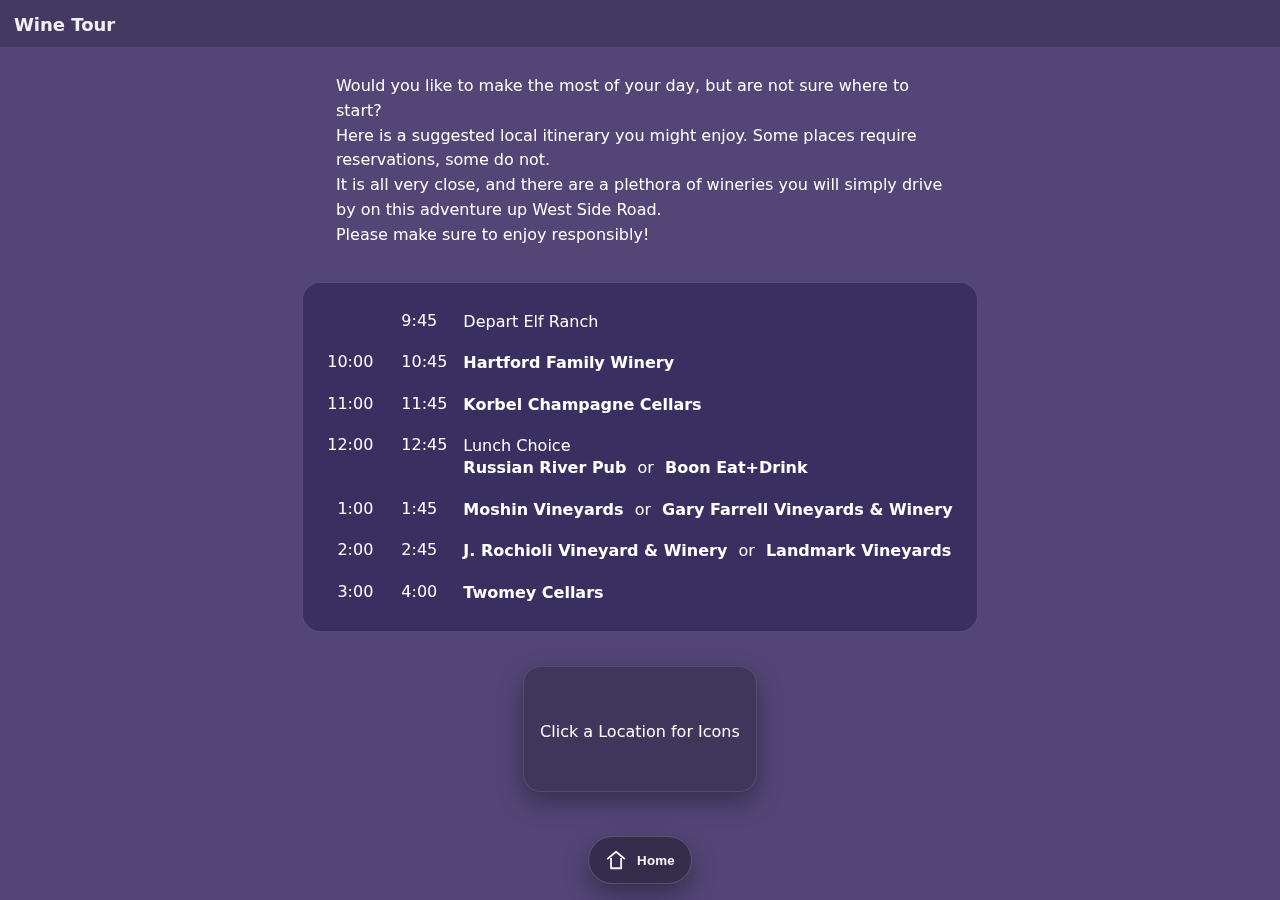
<file: Wine-Tour.html>
<!doctype html>
<html lang="en">
<head>
  <meta charset="utf-8" />
  <meta name="viewport" content="width=device-width, initial-scale=1" />
  <title>Wine Tour</title>
  <link rel="stylesheet" href="styles.css" />
</head>

<body class="theme-dark">
  <div class="shell">
    <div class="track" id="track">
      <div class="screen" id="screenPrev" aria-hidden="true"></div>

      <div class="screen" id="screenCurrent">
        <main class="page page-wine" data-base="#5e5087">
          <header class="page-header">
            <h1>Wine Tour</h1>
          </header>

          <section class="page-body">
            <p class="wine-intro">
              Would you like to make the most of your day, but are not sure where to start?<br>
              Here is a suggested local itinerary you might enjoy. Some places require reservations, some do not.<br>
              It is all very close, and there are a plethora of wineries you will simply drive by on this adventure up West Side Road.<br>
              Please make sure to enjoy responsibly!
            </p>

            <div class="wine-itinerary-wrap">
              <table class="wine-itinerary" aria-label="Suggested local itinerary">
                <tbody>
                  <tr>
                    <td class="wine-time"></td>
                    <td class="wine-time">—</td>
                    <td class="wine-time">9:45</td>
                    <td class="wine-loc-cell">Depart Elf Ranch</td>
                  </tr>

                  <tr>
                    <td class="wine-time">10:00</td>
                    <td class="wine-time">—</td>
                    <td class="wine-time">10:45</td>
                    <td class="wine-loc-cell">
                      <button type="button" class="wine-loc" data-wine-loc="Hartford Family Winery">
                        <b>Hartford Family Winery</b>
                      </button>
                    </td>
                  </tr>

                  <tr>
                    <td class="wine-time">11:00</td>
                    <td class="wine-time">—</td>
                    <td class="wine-time">11:45</td>
                    <td class="wine-loc-cell">
                      <button type="button" class="wine-loc" data-wine-loc="Korbel Champagne Cellars">
                        <b>Korbel Champagne Cellars</b>
                      </button>
                    </td>
                  </tr>

                  <tr>
                    <td class="wine-time">12:00</td>
                    <td class="wine-time">—</td>
                    <td class="wine-time">12:45</td>
                    <td class="wine-loc-cell">
                      Lunch Choice<br>
                      <button type="button" class="wine-loc" data-wine-loc="Russian River Pub">
                        <b>Russian River Pub</b>
                      </button>
                      <span class="wine-or">or</span>
                      <button type="button" class="wine-loc" data-wine-loc="Boon Eat+Drink">
                        <b>Boon Eat+Drink</b>
                      </button>
                    </td>
                  </tr>

                  <tr>
                    <td class="wine-time">1:00</td>
                    <td class="wine-time">—</td>
                    <td class="wine-time">1:45</td>
                    <td class="wine-loc-cell">
                      <button type="button" class="wine-loc" data-wine-loc="Moshin Vineyards">
                        <b>Moshin Vineyards</b>
                      </button>
                      <span class="wine-or">or</span>
                      <button type="button" class="wine-loc" data-wine-loc="Gary Farrell Vineyards & Winery">
                        <b>Gary Farrell Vineyards &amp; Winery</b>
                      </button>
                    </td>
                  </tr>

                  <tr>
                    <td class="wine-time">2:00</td>
                    <td class="wine-time">—</td>
                    <td class="wine-time">2:45</td>
                    <td class="wine-loc-cell">
                      <button type="button" class="wine-loc" data-wine-loc="J. Rochioli Vineyard & Winery">
                        <b>J. Rochioli Vineyard &amp; Winery</b>
                      </button>
                      <span class="wine-or">or</span>
                      <button type="button" class="wine-loc" data-wine-loc="Landmark Vineyards">
                        <b>Landmark Vineyards</b>
                      </button>
                    </td>
                  </tr>

                  <tr>
                    <td class="wine-time">3:00</td>
                    <td class="wine-time">—</td>
                    <td class="wine-time">4:00</td>
                    <td class="wine-loc-cell">
                      <button type="button" class="wine-loc" data-wine-loc="Twomey Cellars">
                        <b>Twomey Cellars</b>
                      </button>
                    </td>
                  </tr>
                </tbody>
              </table>
            </div>

            <!-- Actions / Icons panel -->
            <div class="card wine-actions-card" id="wineActionsCard" aria-live="polite">
              <div class="wine-actions-head">
                <div class="wine-actions-title is-hidden" id="wineActionsTitle"></div>
              </div>

              <div class="wine-actions-body">
                <div class="wine-actions-prompt" id="wineActionsPrompt">
                  Click a Location for Icons
                </div>

                <div class="wine-actions-icons is-hidden" id="wineActionsIcons">
                  <a class="wine-icon-btn" id="winePhoneBtn" href="#" aria-label="Call" title="Call">
                    <img src="Assets/Images/Icons/Icon-Phone.png" alt="Call">
                  </a>

                  <a class="wine-icon-btn" id="wineMapBtn" href="#" target="_blank" rel="noopener" aria-label="Map" title="Map">
                    <img src="Assets/Images/Icons/Icon-Map.png" alt="Map">
                  </a>

                  <a class="wine-icon-btn" id="wineWebBtn" href="#" target="_blank" rel="noopener" aria-label="Website" title="Website">
                    <img src="Assets/Images/Icons/Icon-Web.png" alt="Website">
                  </a>
                </div>
                <div class="wine-actions-selected is-hidden" id="wineActionsSelectedName"></div>

              </div>
            </div>
          </section>
        </main>
      </div>

      <div class="screen" id="screenNext" aria-hidden="true"></div>
    </div>

    <button class="home-fab is-hidden" id="globalHomeFab" aria-label="Back to home">
      <svg width="22" height="22" viewBox="0 0 24 24" fill="none" aria-hidden="true">
        <path d="M3 10.5L12 3l9 7.5" stroke="currentColor" stroke-width="2" stroke-linecap="round" stroke-linejoin="round"/>
        <path d="M6.5 10.5V21h11V10.5" stroke="currentColor" stroke-width="2" stroke-linecap="round" stroke-linejoin="round"/>
      </svg>
      <span>Home</span>
    </button>
  </div>

  <script src="modules.js" defer></script>
  <script src="app.js" defer></script>
</body>
</html>
</file>
<file: styles.css>
/* =============================================================================
   General (Variables, Reset, Base)
   ============================================================================= */

:root{
  --bg: #061222;
  --text: rgba(255,255,255,.92);
  --muted: rgba(255,255,255,.75);

  --gap: 20px;             /* space between tiles */
  --tileRatio: 4.5;        /* width:height */

  --shadow: 0 10px 25px rgba(0,0,0,.35);

  --safeTop: env(safe-area-inset-top, 0px);
  --safeBottom: env(safe-area-inset-bottom, 0px);

  --slideMs: 720ms;        /* ~2x slower than 360ms */
  --ease: cubic-bezier(.2,.8,.2,1);
}

*{ box-sizing:border-box; }

html, body{
  height: 100%;
  margin: 0;
  background: var(--bg);
  color: var(--text);
  font-family: system-ui, -apple-system, Segoe UI, Roboto, Arial, sans-serif;
}

.theme-dark{ background: var(--bg); }


/* =============================================================================
   App Shell & Navigation (3-pane swipe)
   ============================================================================= */

.shell{
  position: fixed;
  inset: 0;
  overflow: hidden;
  background: var(--bg);
}

/* App shell: holds three screens [Prev | Current | Next] */
.track{
  height: 100%;
  width: 300%;
  display: flex;
  transform: translateX(-33.3333%); /* center on CURRENT */
  transition: transform var(--slideMs) var(--ease);
  will-change: transform;
}

.screen{
  width: 33.3333%;
  height: 100%;
  overflow: hidden;
}

/* Each page scrolls internally */
.screen > *{
  height: 100%;
  overflow-y: auto;
  -webkit-overflow-scrolling: touch;
}

/* Legacy keyframes (kept for compatibility; not used by current track transform) */
@keyframes slideOutLeft{ from{ transform: translateX(0); } to{ transform: translateX(-100%); } }
@keyframes slideInRight{ from{ transform: translateX(100%); } to{ transform: translateX(0); } }
@keyframes slideOutRight{ from{ transform: translateX(0); } to{ transform: translateX(100%); } }
@keyframes slideInLeft{ from{ transform: translateX(-100%); } to{ transform: translateX(0); } }

@media (prefers-reduced-motion: reduce){
  .slide-out-left, .slide-in-right, .slide-out-right, .slide-in-left{ animation: none !important; }
  .tile:active, .home-fab:active{ transform: none; }
}


/* =============================================================================
   Shared Pages & Components
   ============================================================================= */

.page{
  min-height: 100vh;
  background: #111;
  position: relative;
  overflow-x: hidden;
  overflow-y: visible; /* don't override .screen > * overflow-y:auto */
}

.page-header{
  padding: calc(14px + var(--safeTop)) 14px 12px;
  border-bottom: 1px solid rgba(255,255,255,.10);
  background: rgba(0,0,0,.18);
  backdrop-filter: blur(10px);
}

.page-header h1{
  margin: 0;
  font-size: 18px;
  font-weight: 900;
}

.page-body{
  padding: 16px 14px calc(100px + var(--safeBottom)); /* leave room for bottom home button */
  display: flex;
  flex-direction: column;
  gap: 16px; /* space between cards */
}

.card{
  border-radius: 18px;
  padding: 16px;
  background: rgba(0,0,0,.22);
  border: 1px solid rgba(255,255,255,.10);
  box-shadow: var(--shadow);
}

/* Center-bottom home button */
.home-fab{
  position: fixed;
  left: 50%;
  bottom: calc(16px + var(--safeBottom));
  transform: translateX(-50%);
  display: inline-flex;
  align-items: center;
  gap: 10px;
  padding: 12px 16px;
  border-radius: 999px;
  border: 1px solid rgba(255,255,255,.18);
  background: rgba(0,0,0,.35);
  color: rgba(255,255,255,.95);
  box-shadow: var(--shadow);
  cursor: pointer;
  -webkit-tap-highlight-color: transparent;
  z-index: 9999;
}

.home-fab:active{
  transform: translateX(-50%) translateY(1px);
}

.home-fab span{
  font-weight: 800;
  letter-spacing: .2px;
}

.home-fab.is-hidden{
  display: none;
}


/* =============================================================================
   Home Page
   ============================================================================= */

.home{
  min-height: 100vh;
  background: var(--bg);
}

.home-header{
  padding: calc(14px + var(--safeTop)) 14px 12px;
}

.home-header h1{
  margin: 0;
  font-size: 18px;
  font-weight: 800;
  letter-spacing: .2px;
  color: var(--text);
}

/* Edge-to-edge tiles (no side padding) */
.menu{
  display: flex;
  flex-direction: column;
  gap: var(--gap);
  padding: 0 0 calc(14px + var(--safeBottom));
}

/* Tile is full width, no rounding, no padding */
.tile{
  position: relative;
  width: 100%;
  aspect-ratio: 4.5 / 1;   /* exact ratio control */
  display: block;
  text-decoration: none;
  color: var(--text);
  background: #333;
  overflow: hidden;
  border: 0;
  -webkit-tap-highlight-color: transparent;
  touch-action: manipulation;
  box-shadow: var(--shadow);
}

.tile span{
  position: absolute;
  inset: 0;

  display: flex;
  align-items: center;
  justify-content: flex-end; /* right-align text */

  text-align: right;

  padding-right: 20px;
  padding-left: 14px;

  font-weight: 900;
  font-size: 20px;
  letter-spacing: .2px;

  z-index: 1;
  text-shadow:
    0 2px 12px rgba(0,0,0,.65),
    0 1px 3px rgba(0,0,0,.45);
}

.tile:active{
  transform: translateY(1px);
}

.tile-image{
  background-size: cover;
  background-position: center;
  background-repeat: no-repeat;
}

.tile-image::after{
  content: "";
  position: absolute;
  inset: 0;
  pointer-events: none;
  background: linear-gradient(
    to top,
    rgba(0, 0, 0, 0.55),
    rgba(0, 0, 0, 0.15) 45%,
    rgba(0, 0, 0, 0.05) 70%
  );
}


/* =============================================================================
   Scoop Page (scoped)
   Add: <main class="page page-scoop" ...> in Scoop.html
   ============================================================================= */

/* Standalone call-to-action text (not inside a card) */
.page-scoop .cta-text{
  text-align: center;
  margin: 28px 0 12px;
}

.page-scoop .cta-title{
  font-size: 22px;
  font-weight: 900;
  line-height: 1.3;
  letter-spacing: .3px;
  text-shadow:
    0 2px 10px rgba(0,0,0,.65),
    0 1px 3px rgba(0,0,0,.45);
}

/* Closing note text (normal size, centered) */
.page-scoop .closing-text{
  text-align: center;
  font-size: 16px;
  line-height: 1.55;
  color: rgba(255,255,255,.9);
  margin-bottom: 12px;
}

/* Scoop cards with right-side action icon */
.page-scoop .scoop-card-with-icon{
  display: flex;
  align-items: center;
  gap: 14px;
}

.page-scoop .scoop-card-content{
  flex: 1;
  min-width: 0;
}

.page-scoop .scoop-card-action a{
  display: inline-flex;
  align-items: center;
  justify-content: center;
  width: 44px;
  height: 44px;
  border-radius: 12px;
  background: rgba(255,255,255,.08);
  border: 1px solid rgba(255,255,255,.12);
  -webkit-tap-highlight-color: transparent;
}

.page-scoop .scoop-card-action a:active{
  transform: translateY(1px);
}

.page-scoop .scoop-card-action img{
  width: 28px;
  height: 28px;
  display: block;
}


/* ========================================================================================================================================================== Page Specific CSS  */


/* =============================================================================
   Emergency Info Page (scoped)
   ============================================================================= */

/* Space between emergency cards */
.page-emergency .card-list{
  display: flex;
  flex-direction: column;
  gap: 20px;
}

/* Emergency card layout */
.page-emergency .emergency-card{
  display: flex;
  align-items: stretch;
  gap: 14px;
}

/* Left side: text */
.page-emergency .emergency-card-content{
  flex: 1;
  min-width: 0;
}

/* Right side: stacked action icons */
.page-emergency .emergency-card-actions{
  display: flex;
  flex-direction: column;
  justify-content: center;
  gap: 12px;
}

/* Large, thumb-friendly icon buttons */
.page-emergency .emergency-icon-btn{
  width: 56px;
  height: 56px;
  border-radius: 16px;
  background: rgba(0,0,0,.22);
  border: 1px solid rgba(255,255,255,.18);

  display: flex;
  align-items: center;
  justify-content: center;

  -webkit-tap-highlight-color: transparent;
}

.page-emergency .emergency-icon-btn img{
  width: 30px;
  height: 30px;
}

.page-emergency .emergency-icon-btn:active{
  transform: translateY(1px);
}

/* Card typography (Emergency only) */
.page-emergency .card-title{
  font-size: 17px;
  font-weight: 900;
  padding-bottom: 12px;
  margin-bottom: 12px;
  border-bottom: 1px solid rgba(255,255,255,.10);
}

.page-emergency .card-body{
  line-height: 1.5;
}

/* Warning notice row */
.page-emergency .notice-emergency{
  display: flex;
  align-items: center;
  justify-content: center;
  gap: 12px;
  text-align: center;
}

.page-emergency .notice-emergency .notice-text{
  display: flex;
  flex-direction: column;
  gap: 2px;
  font-weight: 700;
  line-height: 1.2;
}

/* Call 911 emphasis */
.page-emergency .callout-911{
  text-align: center;
  font-size: 34px;
  font-weight: 1000;
  letter-spacing: .8px;
}

/* Center label + address */
.page-emergency .label{
  text-align: center;
}

.page-emergency .big-address{
  text-align: center;
  font-size: 24px;
  font-weight: 900;
  line-height: 1.2;
}



/* =============================================================================
   Essentials Around Town Page (scoped)
   ============================================================================= */

.page-essentials .card-list{
  display: flex;
  flex-direction: column;
  gap: 20px;
}

/* --- Place cards: text left, actions stacked right --- */
.page-essentials .essentials-card{
  display: flex;
  align-items: stretch;
  gap: 14px;
}

.page-essentials .essentials-card-content{
  flex: 1;
  min-width: 0;
}

.page-essentials .essentials-card-actions{
  display: flex;
  flex-direction: column;
  justify-content: center;
  gap: 12px;
}

/* Large thumb-friendly action icons */
.page-essentials .essentials-icon-btn{
  width: 56px;
  height: 56px;
  border-radius: 16px;
  background: rgba(0,0,0,.22);
  border: 1px solid rgba(255,255,255,.18);

  display: flex;
  align-items: center;
  justify-content: center;

  -webkit-tap-highlight-color: transparent;
}

.page-essentials .essentials-icon-btn img{
  width: 30px;
  height: 30px;
}

.page-essentials .essentials-icon-btn:active{
  transform: translateY(1px);
}

/* Card title styling (Essentials only) */
.page-essentials .card-title{
  font-size: 17px;
  font-weight: 900;
  padding-bottom: 12px;
  margin-bottom: 12px;
  border-bottom: 1px solid rgba(255,255,255,.10);
}

.page-essentials .card-body{
  line-height: 1.5;
}

/* --- Special web/info card --- */
.page-essentials .essentials-web-card{
  display: flex;
  align-items: center;
  gap: 14px;
}

.page-essentials .essentials-web-content{
  flex: 1;
  min-width: 0;
  line-height: 1.5;
}

.page-essentials .essentials-web-icon{
  width: 56px;
  height: 56px;
  border-radius: 16px;
  background: rgba(0,0,0,.22);
  border: 1px solid rgba(255,255,255,.18);

  display: flex;
  align-items: center;
  justify-content: center;

  -webkit-tap-highlight-color: transparent;
}

.page-essentials .essentials-web-icon img{
  width: 30px;
  height: 30px;
}

.page-essentials .essentials-web-icon:active{
  transform: translateY(1px);
}




/* =============================================================================
   Local Eateries Page (scoped)
   Expandable photo cards (stacked: info card expands, image card pushes down)
   ============================================================================= */

.page-eateries .card-list{
  display: flex;
  flex-direction: column;
  gap: 20px;
}

/* Main card chrome */
.page-eateries .eatery-card{
  padding: 14px;
  overflow: hidden;
  -webkit-tap-highlight-color: transparent;
}

/* Header row: title left, info icon right */
.page-eateries .eatery-head{
  display: flex;
  align-items: center;
  justify-content: space-between;
  gap: 12px;
}

.page-eateries .eatery-title{
  font-size: 17px;
  font-weight: 900;
  line-height: 1.1;
}

.page-eateries .eatery-info-btn{
  width: 42px;
  height: 42px;
  border-radius: 14px;
  background: rgba(0,0,0,.22);
  border: 1px solid rgba(255,255,255,.18);
  display: flex;
  align-items: center;
  justify-content: center;
  cursor: pointer;
}

.page-eateries .eatery-info-btn img{
  width: 22px;
  height: 22px;
}

.page-eateries .eatery-divider{
  margin: 12px 0;
  height: 1px;
  background: rgba(255,255,255,.10);
}

/* Body (stacked cards) */
.page-eateries .eatery-body{
  display: flex;
  flex-direction: column;
  gap: 12px;
}

/* Info "card" (collapsed by default) */
.page-eateries .eatery-info-card{
  border-radius: 14px;
  background: rgba(0,0,0,.18);
  border: 1px solid rgba(255,255,255,.10);
  overflow: hidden;

  max-height: 0;
  opacity: 0;
  transform: translateY(-6px);

  transition:
    max-height 420ms var(--ease),
    opacity 220ms var(--ease),
    transform 420ms var(--ease);
}

/* Padding goes inside so collapse is clean */
.page-eateries .eatery-info-inner{
  padding: 14px;
}

/* Expanded state */
.page-eateries .eatery-card.is-open .eatery-info-card{
  max-height: 1000px; /* increase if you have very long descriptions */
  opacity: 1;
  transform: translateY(0);
}

/* Top row inside info card: text + actions */
.page-eateries .eatery-details-top{
  display: grid;
  grid-template-columns: 1fr auto;
  gap: 12px;
  align-items: start;
}

/* Left info column */
.page-eateries .eatery-details-left{
  min-width: 0;
  font-size: 14px;
  line-height: 1.45;
  color: rgba(255,255,255,.92);
}

.page-eateries .eatery-k{
  color: rgba(255,255,255,.75);
  font-weight: 800;
}

/* Right action icons */
.page-eateries .eatery-details-actions{
  display: flex;
  flex-direction: column;
  gap: 10px;
  justify-content: start;
}

.page-eateries .eatery-icon-btn{
  width: 52px;
  height: 52px;
  border-radius: 16px;
  background: rgba(0,0,0,.22);
  border: 1px solid rgba(255,255,255,.18);
  display: flex;
  align-items: center;
  justify-content: center;
}

.page-eateries .eatery-icon-btn img{
  width: 28px;
  height: 28px;
}

.page-eateries .eatery-icon-btn:active{
  transform: translateY(1px);
}

/* Description */
.page-eateries .eatery-desc{
  margin-top: 10px;
  font-size: 14px;
  line-height: 1.55;
  color: rgba(255,255,255,.86);
}

.page-eateries .eatery-desc p{
  margin: 0 0 10px;
}

.page-eateries .eatery-desc p:last-child{
  margin-bottom: 0;
}

/* Image "card" */
.page-eateries .eatery-photo-card{
  height: 220px;
  border-radius: 14px;
  background-size: cover;
  background-position: center;
  background-repeat: no-repeat;

  background-color: rgba(0,0,0,.18);
  border: 1px solid rgba(255,255,255,.10);
}





/* =============================================================================
   Local Markets Page (scoped)
   Expandable info card + map card + crossfade slideshow
   ============================================================================= */

.page-markets .card-list{
  display: flex;
  flex-direction: column;
  gap: 20px;
}

/* Main card chrome */
.page-markets .market-card{
  padding: 14px;
  overflow: hidden;
  -webkit-tap-highlight-color: transparent;
}

/* Header row */
.page-markets .market-head{
  display: flex;
  align-items: center;
  justify-content: space-between;
  gap: 12px;
}

.page-markets .market-title{
  font-size: 17px;
  font-weight: 900;
  line-height: 1.1;
}

.page-markets .market-info-btn{
  width: 42px;
  height: 42px;
  border-radius: 14px;
  background: rgba(0,0,0,.22);
  border: 1px solid rgba(255,255,255,.18);
  display: flex;
  align-items: center;
  justify-content: center;
  cursor: pointer;
}

.page-markets .market-info-btn img{
  width: 22px;
  height: 22px;
}

.page-markets .market-divider{
  margin: 12px 0;
  height: 1px;
  background: rgba(255,255,255,.10);
}

/* Body stack */
.page-markets .market-body{
  display: flex;
  flex-direction: column;
  gap: 12px;
}

/* Info card (collapsed by default) */
.page-markets .market-info-card{
  border-radius: 14px;
  background: rgba(0,0,0,.18);
  border: 1px solid rgba(255,255,255,.10);
  overflow: hidden;

  max-height: 0;
  opacity: 0;
  transform: translateY(-6px);

  transition:
    max-height 420ms var(--ease),
    opacity 220ms var(--ease),
    transform 420ms var(--ease);
}

.page-markets .market-info-inner{
  padding: 14px;
}

/* Expanded */
.page-markets .market-card.is-open .market-info-card{
  max-height: 1200px;
  opacity: 1;
  transform: translateY(0);
}

/* Info layout */
.page-markets .market-details-top{
  display: grid;
  grid-template-columns: 1fr auto;
  gap: 12px;
  align-items: start;
}

.page-markets .market-details-left{
  min-width: 0;
  font-size: 14px;
  line-height: 1.45;
  color: rgba(255,255,255,.92);
}

.page-markets .market-k{
  color: rgba(255,255,255,.75);
  font-weight: 800;
}

.page-markets .market-details-actions{
  display: flex;
  flex-direction: column;
  gap: 10px;
  justify-content: start;
}

.page-markets .market-icon-btn{
  width: 52px;
  height: 52px;
  border-radius: 16px;
  background: rgba(0,0,0,.22);
  border: 1px solid rgba(255,255,255,.18);
  display: flex;
  align-items: center;
  justify-content: center;
}

.page-markets .market-icon-btn img{
  width: 28px;
  height: 28px;
}

.page-markets .market-icon-btn:active{
  transform: translateY(1px);
}

/* Description */
.page-markets .market-desc{
  margin-top: 10px;
  font-size: 14px;
  line-height: 1.55;
  color: rgba(255,255,255,.86);
}

.page-markets .market-desc p{
  margin: 0 0 10px;
}

.page-markets .market-desc p:last-child{
  margin-bottom: 0;
}

/* Map card (hidden until expanded) */
.page-markets .market-map-card{
  border-radius: 14px;
  background-size: cover;
  background-position: center;
  background-repeat: no-repeat;

  background-color: rgba(0,0,0,.18);
  border: 1px solid rgba(255,255,255,.10);
  overflow: hidden;

  max-height: 0;
  opacity: 0;
  transform: translateY(-6px);

  transition:
    max-height 420ms var(--ease),
    opacity 220ms var(--ease),
    transform 420ms var(--ease);
}

/* Expanded */
.page-markets .market-card.is-open .market-map-card{
  max-height: 180px;
  height: 180px;          /* <-- add this */
  opacity: 1;
  transform: translateY(0);
}




/* Expanded */
.page-markets .market-card.is-open .market-map-card{
  max-height: 180px;  /* map card height */
  opacity: 1;
  transform: translateY(0);
}


/* Main photo card (slideshow) */
.page-markets .market-photo-card{
  height: 220px;
  border-radius: 14px;
  overflow: hidden;
  position: relative;

  background-color: rgba(0,0,0,.18);
  border: 1px solid rgba(255,255,255,.10);
}

.page-markets .market-photo-layer{
  position: absolute;
  inset: 0;
  background-size: cover;
  background-position: center;
  background-repeat: no-repeat;
}

.page-markets .market-photo-front{
  opacity: 1;
  transition: opacity 1000ms var(--ease);
  will-change: opacity;
}

.page-markets .market-photo-back{
  opacity: 1; /* always visible behind */
}







/* =============================================================================
   Local Adventures Page (scoped)
   Expandable info + optional shuttle + optional map + slideshow
   ============================================================================= */

.page-adventures .card-list{
  display: flex;
  flex-direction: column;
  gap: 20px;
}

.page-adventures .adv-card{
  padding: 14px;
  overflow: hidden;
  -webkit-tap-highlight-color: transparent;
}

/* Header */
.page-adventures .adv-head{
  display: flex;
  align-items: center;
  justify-content: space-between;
  gap: 12px;
}

.page-adventures .adv-title{
  font-size: 17px;
  font-weight: 900;
  line-height: 1.1;
}

.page-adventures .adv-info-btn{
  width: 42px;
  height: 42px;
  border-radius: 14px;
  background: rgba(0,0,0,.22);
  border: 1px solid rgba(255,255,255,.18);
  display: flex;
  align-items: center;
  justify-content: center;
  cursor: pointer;
}

.page-adventures .adv-info-btn img{
  width: 22px;
  height: 22px;
}

.page-adventures .adv-divider{
  margin: 12px 0;
  height: 1px;
  background: rgba(255,255,255,.10);
}

/* Stack */
.page-adventures .adv-body{
  display: flex;
  flex-direction: column;
  gap: 12px;
}

/* Shared “expand in” animation style */
.page-adventures .adv-info-card,
.page-adventures .adv-map-card,
.page-adventures .adv-shuttle-card{
  border-radius: 14px;
  background: rgba(0,0,0,.18);
  border: 1px solid rgba(255,255,255,.10);
  overflow: hidden;

  max-height: 0;
  opacity: 0;
  transform: translateY(-6px);

  transition:
    max-height 420ms var(--ease),
    opacity 220ms var(--ease),
    transform 420ms var(--ease);
}

/* Expanded */
.page-adventures .adv-card.is-open .adv-info-card{
  max-height: 1400px;
  opacity: 1;
  transform: translateY(0);
}

.page-adventures .adv-card.is-open .adv-map-card{
  max-height: 180px;
  height: 180px;
  opacity: 1;
  transform: translateY(0);
}

.page-adventures .adv-card.is-open .adv-shuttle-card{
  max-height: 220px;
  opacity: 1;
  transform: translateY(0);
}

/* Info card inner */
.page-adventures .adv-info-inner{
  padding: 14px;
}

.page-adventures .adv-details-top{
  display: grid;
  grid-template-columns: 1fr auto;
  gap: 12px;
  align-items: start;
}

.page-adventures .adv-details-left{
  min-width: 0;
  font-size: 14px;
  line-height: 1.45;
  color: rgba(255,255,255,.92);
}

.page-adventures .adv-k{
  color: rgba(255,255,255,.75);
  font-weight: 800;
}

/* Phone + phone2 formatting */
.page-adventures .adv-phone{
  display: grid;
  grid-template-columns: auto 1fr;
  column-gap: 10px;
  align-items: start;
}

.page-adventures .adv-phone-lines{
  display: flex;
  flex-direction: column;
  gap: 2px;
}

.page-adventures .adv-phone2{
  opacity: .85;
}

/* Action icons */
.page-adventures .adv-details-actions{
  display: flex;
  flex-direction: column;
  gap: 10px;
  justify-content: start;
}

.page-adventures .adv-icon-btn{
  width: 52px;
  height: 52px;
  border-radius: 16px;
  background: rgba(0,0,0,.22);
  border: 1px solid rgba(255,255,255,.18);
  display: flex;
  align-items: center;
  justify-content: center;
}

.page-adventures .adv-icon-btn img{
  width: 28px;
  height: 28px;
}

.page-adventures .adv-icon-btn:active{
  transform: translateY(1px);
}

/* Description */
.page-adventures .adv-desc{
  margin-top: 10px;
  font-size: 14px;
  line-height: 1.55;
  color: rgba(255,255,255,.86);
}

.page-adventures .adv-desc p{
  margin: 0 0 10px;
}

.page-adventures .adv-desc p:last-child{
  margin-bottom: 0;
}

/* Shuttle card */
.page-adventures .adv-shuttle-inner{
  padding: 14px;
  display: grid;
  grid-template-columns: 1fr auto;
  gap: 12px;
  align-items: center;
}

.page-adventures .adv-shuttle-text{
  font-size: 14px;
  line-height: 1.45;
  color: rgba(255,255,255,.90);
}

.page-adventures .adv-shuttle-btn{
  width: 52px;
  height: 52px;
  border-radius: 16px;
  background: rgba(0,0,0,.22);
  border: 1px solid rgba(255,255,255,.18);
  display: flex;
  align-items: center;
  justify-content: center;
}

.page-adventures .adv-shuttle-btn img{
  width: 28px;
  height: 28px;
}

/* Map card (background-image set inline) */
.page-adventures .adv-map-card{
  background-size: cover;
  background-position: center;
  background-repeat: no-repeat;
}

/* Photo slideshow */
.page-adventures .adv-photo-card{
  height: 220px;
  border-radius: 14px;
  overflow: hidden;
  position: relative;

  background-color: rgba(0,0,0,.18);
  border: 1px solid rgba(255,255,255,.10);
}

.page-adventures .adv-photo-layer{
  position: absolute;
  inset: 0;
  background-size: cover;
  background-position: center;
  background-repeat: no-repeat;
}

.page-adventures .adv-photo-front{
  opacity: 1;
  transition: opacity 1000ms var(--ease);
  will-change: opacity;
}

.page-adventures .adv-photo-back{
  opacity: 1;
}







/* =============================================================================
   Wine Tour Page (scoped)
   ============================================================================= */

.page-wine .wine-intro{
  max-width: 640px;
  margin: 10px auto 18px;
  padding: 0 16px;
  text-align: Left;
  line-height: 1.55;
  color: rgba(255,255,255,92);
  font-weight: 300;
}

.page-wine .wine-itinerary-wrap{
  max-width: 680px;
  margin: 0 auto 18px;
  padding: 18px 16px;
  border-radius: 18px;
  background: rgba(21, 15, 65, 0.4);   /* purple tint */
  border: 1px solid rgba(255,255,255,0.14);
}

.page-wine .wine-itinerary{
  width: 100%;
  border-collapse: collapse;
}

.page-wine .wine-itinerary td{
  padding: 10px 8px;
  vertical-align: top;
  font-weight: 300; /* thin baseline */
  color: rgba(255,255,255,92);
}

/* make the time columns behave like columns (tight + aligned) */
.page-wine .wine-itinerary td.wine-time{
  padding: 10px 6px;          /* less horizontal padding */
  width: auto;                /* let content size itself */
}

/* 1st column (arrival time): right aligned */
.page-wine .wine-itinerary td.wine-time:nth-child(1){
  text-align: right;
  width: 60px;                /* consistent width */
}

/* 2nd column (dash): small + minimal space */
.page-wine .wine-itinerary td.wine-time:nth-child(2){
  text-align: center;
  width: 14px;                /* tighter */
  padding-left: 0;
  padding-right: 0;
  color: rgba(255,255,255,0.55);
}

/* 3rd column (departure time): left aligned */
.page-wine .wine-itinerary td.wine-time:nth-child(3){
  text-align: left;
  width: 60px;                /* consistent width */
}

/* location column: left aligned */
.page-wine .wine-itinerary .wine-loc-cell{
  text-align: left;
}


.page-wine .wine-time{
  width: 64px;
  text-align: center;
  white-space: nowrap;
  color: rgba(255,255,255,75);
  font-weight: 400;
}

.page-wine .wine-loc-cell{
  padding-left: 10px;
  line-height: 1.35;
  text-align: left;
}


/* keep “or” on same line as the preceding location */
.page-wine .wine-or{
  display: inline;
  white-space: nowrap;
  padding: 0 6px;
}

.page-wine .wine-loc{
  display: inline;
  text-align: left;
  padding: 0;
  margin: 0;
  border: 0;
  background: transparent;
  color: inherit;
  font: inherit;
  cursor: pointer;
  -webkit-tap-highlight-color: transparent;
  text-decoration: none;
}

.page-wine .wine-loc b{
  font-weight: 900;
  display: inline;
  text-align: left;
}

.page-wine .wine-loc:hover b{
  text-decoration: underline;
}

.page-wine .wine-loc.is-active b{
  text-decoration: underline;
}

.page-wine .wine-actions-card{
  max-width: 560px;
  margin: 0 auto 22px;
  padding: 16px;
  text-align: center;
}

.page-wine .wine-actions-title{
  font-size: 16px;
  font-weight: 900;
  margin-bottom: 10px;
}

.page-wine .wine-actions-prompt{
  color: rgba(255,255,255,80);
  font-weight: 300;
  padding: 10px 0 6px;
}

.page-wine .wine-actions-icons{
  display: flex;
  justify-content: center;
  gap: 14px;
  padding-top: 6px;
}

/* Smaller buttons */
.page-wine .wine-icon-btn{
  width: 90px;
  height: 55px;
  border-radius: 14px;
}

/* Smaller icon image */
.page-wine .wine-icon-btn img{
  width: 48px;
  height: 48px;
}

.page-wine .wine-icon-btn:active{
  transform: translateY(1px);
}

/* Center the prompt text inside the card area */
.page-wine .wine-actions-body{
  min-height: 92px;              /* gives room to center nicely */
  display: grid;
  place-items: center;           /* centers horizontally + vertically */
}

/* Icons row: 3 across, single line, spaced for fat fingers */
.page-wine .wine-actions-icons{
  display: flex;
  flex-direction: row;
  justify-content: center;
  align-items: center;
  gap: 16px;                     /* spacing between buttons */
  padding-top: 0;
}

.page-wine .wine-actions-selected{
  margin-top: 10px;
  text-align: center;
  font-weight: 400;
  font-size: 14px;
  color: rgba(255,255,255,92);
}

.page-wine .wine-itinerary td.wine-time:nth-child(2){
  color: transparent; /* dash becomes invisible */
}

/* utility */
.is-hidden{ display:none !important; }









/* =============================================================================
   Driving Tour Page (scoped)
   ============================================================================= */

.page-driving .drive-hero{
  display: block;
  width: 100%;
  height: auto;
  border-radius: 0;
  margin: 0;
}

.page-driving .drive-wrap{
  max-width: 620px;
  margin: 0 auto;
  padding: 16px;
}

/* Card container for the location list (Wine Tour style) */
.page-driving .drive-list-card{
  max-width: 680px;
  margin: 14px auto 22px;
  padding: 18px 22px;   /* balanced left/right padding */
  border-radius: 18px;
  background: rgba(21, 15, 65, 0.4);
  border: 1px solid rgba(255,255,255,0.14);
}



.page-driving .drive-list{
  margin: 0;
  padding-left: 28px;                      /* spacing between number and text */
}

.page-driving .drive-list li{
  margin: 12px 0;
}


.page-driving .drive-list li::marker{
  font-weight: 400;              /* numbers regular */
  color: rgba(255,255,255,0.70);
}

.page-driving .drive-loc{
  display: inline;
  padding: 0;
  border: 0;
  background: transparent;
  color: inherit;
  font: inherit;
  cursor: pointer;
  -webkit-tap-highlight-color: transparent;
}

.page-driving .drive-loc b{
  font-weight: 900;              /* words bold */
}

.page-driving .drive-loc.is-active b{
  text-decoration: underline;
}

/* Map card */
.page-driving .drive-map-card{
  margin: 10px 0 14px;
  padding: 14px;
}

.page-driving .drive-map-prompt{
  min-height: 64px;
  display: grid;
  place-items: center;
  text-align: center;
  font-weight: 300;
  color: rgba(255,255,255,0.85);
}

/* hidden until selection */
.page-driving .drive-map-action{
  min-height: 64px;
  display: flex;
  align-items: center;
  justify-content: space-between;
  gap: 12px;
  text-decoration: none;
  color: inherit;
}

.page-driving .drive-map-text{
  font-weight: 900;
}

.page-driving .drive-map-icon{
  width: 44px;
  height: 44px;
  flex: 0 0 auto;
}

.page-driving .drive-info{
  margin: 10px 0 16px;
  padding: 12px 0 0;
}

.page-driving .drive-info-row{
  display: grid;
  grid-template-columns: 90px 1fr;
  gap: 10px;
  align-items: start;
  padding: 4px 0;
}

.page-driving .drive-info-label{
  font-weight: 400;              /* regular */
  color: rgba(255,255,255,0.88);
}

/* Only the "Info:" label bold */
.page-driving .drive-info-row:first-child .drive-info-label{
  font-weight: 900;
}

.page-driving .drive-info-value{
  font-weight: 300;
  color: rgba(255,255,255,0.88);
  line-height: 1.45;
}

.page-driving .drive-text{
  text-align: left;
  font-weight: 300;
  color: rgba(255,255,255,0.90);
  line-height: 1.60;
}

.page-driving .drive-text p{
  margin: 0 0 12px;
}

.page-driving .drive-text b{
  font-weight: 900;
}

.page-driving .drive-section-heading{
  margin: 0 0 10px;
  font-size: 16px;
  font-weight: 900;
  text-align: left;
}


/* utility */
.is-hidden{ display:none !important; }





/* =============================================================================
   Fairy Tale Page (MUST live in styles.css because head styles won't load via SPA)
   ============================================================================= */

@font-face{
  font-family: "HolaSophia";
  src: url("/Assets/Images/Fonts/Hola-Sophia.ttf") format("truetype");
  font-weight: 400;
  font-style: normal;
  font-display: swap;
}

/* Force enchanted forest gradient even though JS sets inline background */
.page.page-fairytale{
  background-image:
    radial-gradient(900px 600px at 20% 15%, rgba(120, 255, 210, 0.12), rgba(0,0,0,0) 55%),
    radial-gradient(800px 520px at 85% 35%, rgba(140, 120, 255, 0.12), rgba(0,0,0,0) 55%),
    radial-gradient(900px 620px at 45% 85%, rgba(0, 255, 140, 0.10), rgba(0,0,0,0) 55%),
    linear-gradient(180deg, #07140f 0%, #081a14 35%, #061116 70%, #050a10 100%) !important;

  background-color: #050a10 !important;
  background-repeat: no-repeat;
  background-size: cover;
  background-attachment: fixed;
}

.page-fairytale .page-body{
  padding: 18px 16px 28px;
}

.page-fairytale .fairy-wrap{
  max-width: 680px;
  margin: 0 auto;
  padding: 18px 18px 8px;
  border-radius: 18px;
  background: rgba(0,0,0,0.18);
  border: 1px solid rgba(255,255,255,0.12);
}

.page-fairytale .fairy-title{
  font-family: "HolaSophia", system-ui, -apple-system, Segoe UI, Roboto, Arial, sans-serif;
  font-size: 28px;
  line-height: 1.1;
  margin: 2px 0 14px;
  color: rgba(255,255,255,0.95);
  letter-spacing: 0.2px;
}

.page-fairytale .fairy-text p{
  font-family: "HolaSophia", system-ui, -apple-system, Segoe UI, Roboto, Arial, sans-serif;
  font-size: 18px;
  line-height: 1.65;
  margin: 0 0 16px;
  color: rgba(255,255,255,0.92);
  font-weight: 400;
}

/* Drop cap */
.page-fairytale .fairy-text p::first-letter{
  float: left;
  font-size: 56px;
  line-height: 0.92;
  padding: 8px 10px 0 0;
  color: rgba(255,255,255,0.98);
  text-shadow: 0 0 18px rgba(120,255,210,0.18), 0 0 22px rgba(140,120,255,0.14);
}

@media (max-width: 380px){
  .page-fairytale .fairy-text p{ font-size: 17px; }
  .page-fairytale .fairy-text p::first-letter{ font-size: 52px; }
}
</file>
